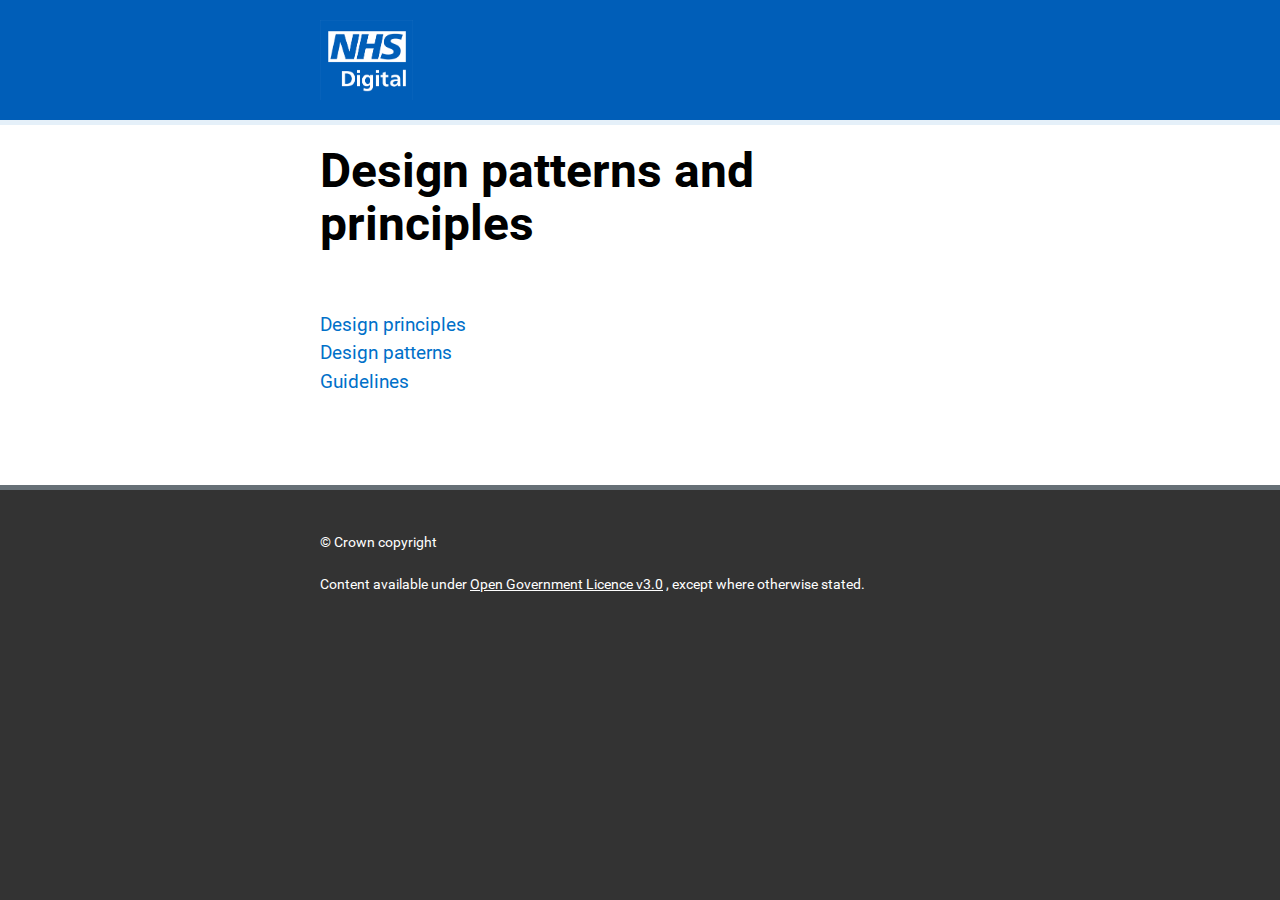
<file: index.html>
<!DOCTYPE html PUBLIC "-//W3C//DTD XHTML 1.0 Transitional//EN"  "http://www.w3.org/TR/xhtml1/DTD/xhtml1-transitional.dtd">
<html xmlns="http://www.w3.org/1999/xhtml" lang="en">

	<head>
		<meta http-equiv="content-type" content="text/html; charset=UTF-8" />
		<meta name="viewport" content="width=device-width, initial-scale=1" />
		<title>NHS Digital - Design patterns and principles</title>

		<link rel="icon" href="resources/img/favicon.ico" type="image/x-icon" />
		<link rel="stylesheet" href="resources/css/patterns_main.css" media="screen" type="text/css" />

		<script type="text/javascript" src="resources/js/jquery-2.2.4.min.js"></script>
		<script type="text/javascript" src="resources/js/bootstrap.min.js"></script>
		<script type="text/javascript" src="resources/js/analytics.js"></script>
	</head>

	<body class="">
    <!--Header -->
    <section class="section" id="header"> <!--css class header-main for the blue heading bar -->
      <div class="container header-main header-nhs">
        <div class="row">
          <div class= "container-fluid header-logo col-xs-10 col-xs-offset-1 col-md-8 col-md-offset-2 col-lg-6 col-lg-offset-3">
            <div class="row">
              <a><img height="80" alt="Brand" src="resources/img/NHS_Digital_Logo.png"></img></a>
            </div>
          </div>
        </div>
      </div>
    </section>
  	<section class="section" id="sub-header">
      <div class="container header-sub">
        <div class="row">
        </div>
      </div>
    </section>

    <!-- Main Body -->
		<section class="section" id="content">
      <div class="login-pf-lg standardText">
        <div class="container container-wrapper">
          <div class="row">
            <div class="container-fluid content-text col-xs-10 col-xs-offset-1 col-md-8 col-md-offset-2 col-lg-6 col-lg-offset-3">
              <div class="row">
                <div class="lead">
                  <h1>Design patterns and principles</h1>
                </div>
                <div>
									<a role="button" href="nhs-digital-principles.html" id="principles">Design principles</a>
									<br/><a role="button" id="patterns" href="patterns/nhs-digital-patterns.html" id="usabilityDemo">Design patterns</a>
									<br/><a role="button" href="guidelines/guidelines.html" id="guidelines">Guidelines</a>
                </div>
              </div>
            </div>
          </div>
        </div>
      </div>
    </section>

    <!-- Footer -->
    <section class="section" id="sub-footer">
			<div class="container footer-sub">
		    <div class="row"></div>
		  </div>
    </section>
    <footer class="footer">
		  <div class="container container-wrapper">
		    <div class="row">
		      <div class="container-fluid col-xs-10 col-xs-offset-1 col-md-8 col-md-offset-2 col-lg-6 col-lg-offset-3">
		        <div class="row">
		          <p>
		            <br/>
								<br/>&copy; Crown copyright
		            <br/>
								<br/>Content available under
		            <a role="button" href="http://www.nationalarchives.gov.uk/doc/open-government-licence/version/3/">Open Government Licence v3.0</a>
		            , except where otherwise stated.
		            <br/>
								<br/>
		          </p>
		        </div>
		      </div>
		    </div>
		  </div>
		</footer>
	</body>
</html>
</file>
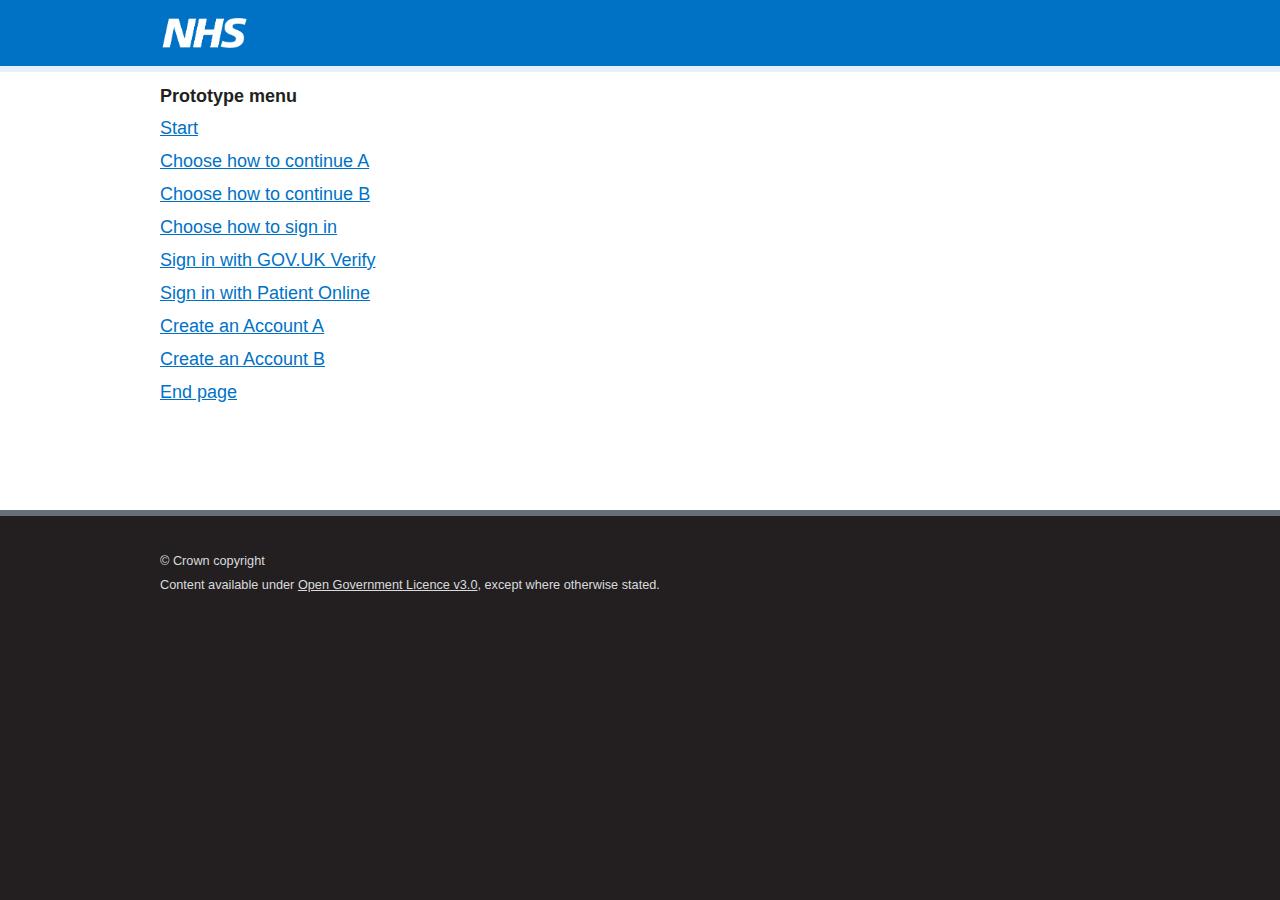
<file: nhsdigital-patterns/index.html>
<!DOCTYPE html>
<html lang="">
  <head>
    <meta http-equiv="content-type" content="text/html; charset=UTF-8">
    <meta name="viewport" content="width=device-width, initial-scale=1">

    <title>NHS.UK</title>

    <link href="css/nhsAlpha/govuk-template.css" media="screen" rel="stylesheet" type="text/css">
    <link href='https://fonts.googleapis.com/css?family=Roboto:400,700' rel='stylesheet' type='text/css'>
    <link rel="stylesheet" href="https://maxcdn.bootstrapcdn.com/font-awesome/4.5.0/css/font-awesome.min.css">

    <link href="css/nhsAlpha/nhs_application.css" media="screen" rel="stylesheet" type="text/css">

    <!-- Javascript -->
    <script src="js/nhsAlpha/jquery-1.11.2.min.js"></script>
    <script src="js/nhsAlpha/jquery-ui.min.js"></script>
    <script src="js/nhsAlpha/jquery.select-to-autocomplete.js"></script>
    <script src="js/nhsAlpha/jquery.sticky-kit.min.js"></script>
    <script src="js/nhsAlpha/jquery.easing.1.3.js"></script>
    <script src="js/nhsAlpha/jquery.transit.js"></script>
    <script src="js/nhsAlpha/toggle.js"></script>
    <script src="js/nhsAlpha/details.polyfill.js"></script>
    <script src="js/nhsAlpha/cards.js"></script>
    <script src="js/nhsAlpha/application.js"></script>

    <!-- Smoke & Mirrors -->
    <script type="text/javascript" src="js/appointment_start.js"></script>

    <script> $(function() { $(".sticky").stick_in_parent(); }); </script>
  </head>

  <body class="">
    <script type="text/javascript">document.body.className = ((document.body.className) ? document.body.className + ' js-enabled' : 'js-enabled');</script>

    <div id="skiplink-container">
      <div>
        <a href="#content" class="skiplink">Skip to main content</a>
      </div>
    </div>

    <header role="banner" id="global-header">
      <div class="header-container">
        <a href="" class="header-logo" title="Go to the NHS.UK homepage"><img src="img/nhs_trans.png" alt=""></a>
      </div>
    </header>
    <!--end header-->


    <main id="content" role="main">
 <div class="content">
    <h1 class="heading-xxlarge">Prototype menu</h1>

<div  class="margin-left">
 
    <ul>
        
      <li><a href="gp-home-open.html">Start</a></li>
        <li><a href="choose-how-to-continue-A.html">Choose how to continue A</a></li>
        <li><a href="choose-how-to-continue-B.html">Choose how to continue B</a></li>
    <li><a href="signin-selector.html" >Choose how to sign in</a></li>
     <li><a href="Start-Verify-GOV-UK-signin.html" >Sign in with GOV.UK Verify</a></li>  
        <li><a href="signin-gp-details-B.html" >Sign in with Patient Online</a></li>
        <li><a href="choose-how-to-create-a-login.html" >Create an Account A</a></li>
        <li><a href="choose-how-to-create-a-login-B.html" >Create an Account B</a></li>
        <li><a href="http://nhsalpha.herokuapp.com/book-an-appointment/next-available-appointment" >End page</a></li>
    </ul>

   </div>

  </div>
	
	
</main>

    <footer id="footer" role="contentinfo">
      <div class="footer-wrapper">
		<div class="text">
			<p><small>&copy; Crown copyright
			<br>Content available under <a href="">Open Government Licence v3.0</a>, except where otherwise stated.</small></p>
		</div>
      </div>
    </footer>

    <div id="global-app-error" class="app-error hidden"></div>
  </body>
</html>
</file>
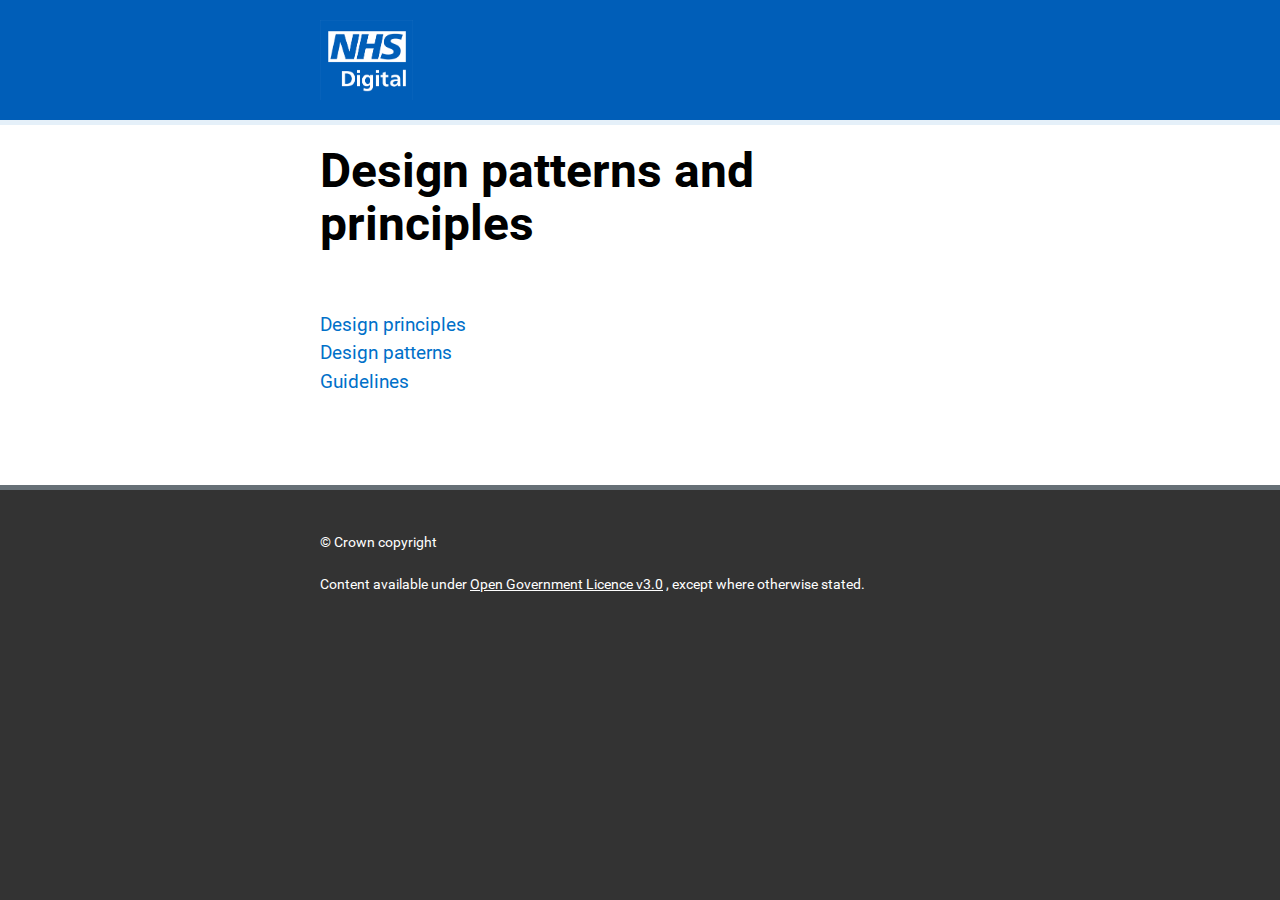
<file: index2.html>
<!DOCTYPE html PUBLIC "-//W3C//DTD XHTML 1.0 Transitional//EN"  "http://www.w3.org/TR/xhtml1/DTD/xhtml1-transitional.dtd">
<html xmlns="http://www.w3.org/1999/xhtml" lang="en">

	<head>
		<meta http-equiv="content-type" content="text/html; charset=UTF-8" />
		<meta name="viewport" content="width=device-width, initial-scale=1" />
		<title>NHS Digital - Design patterns and principles</title>

		<link rel="icon" href="resources/img/favicon.ico" type="image/x-icon" />
		<link rel="stylesheet" href="resources/css/patterns_main.css" media="screen" type="text/css" />

		<script type="text/javascript" src="resources/js/jquery-2.2.4.min.js"></script>
		<script type="text/javascript" src="resources/js/bootstrap.min.js"></script>
		<script type="text/javascript" src="resources/js/analytics.js"></script>
	</head>

	<body class="">
    <!--Header -->
    <section class="section" id="header"> <!--css class header-main for the blue heading bar -->
      <div class="container header-main header-nhs">
        <div class="row">
          <div class= "container-fluid header-logo col-xs-10 col-xs-offset-1 col-md-8 col-md-offset-2 col-lg-6 col-lg-offset-3">
            <div class="row">
              <a><img height="80" alt="Brand" src="resources/img/NHS_Digital_Logo.png"></img></a>
            </div>
          </div>
        </div>
      </div>
    </section>
  	<section class="section" id="sub-header">
      <div class="container header-sub">
        <div class="row">
        </div>
      </div>
    </section>

    <!-- Main Body -->
		<section class="section" id="content">
      <div class="login-pf-lg standardText">
        <div class="container container-wrapper">
          <div class="row">
            <div class="container-fluid content-text col-xs-10 col-xs-offset-1 col-md-8 col-md-offset-2 col-lg-6 col-lg-offset-3">
              <div class="row">
                <div class="lead">
                  <h1>Design patterns and principles</h1>
                </div>
                <div>
									<a role="button" href="nhs-digital-principles.html" id="principles">Design principles</a>
									<br/><a role="button" id="patterns" href="patterns/nhs-digital-patterns.html" id="usabilityDemo">Design patterns</a>
									<br/><a role="button" href="guidelines/guidelines.html" id="guidelines">Guidelines</a>
                </div>
              </div>
            </div>
          </div>
        </div>
      </div>
    </section>

    <!-- Footer -->
    <section class="section" id="sub-footer">
			<div class="container footer-sub">
		    <div class="row"></div>
		  </div>
    </section>
    <footer class="footer">
		  <div class="container container-wrapper">
		    <div class="row">
		      <div class="container-fluid col-xs-10 col-xs-offset-1 col-md-8 col-md-offset-2 col-lg-6 col-lg-offset-3">
		        <div class="row">
		          <p>
		            <br/>
								<br/>&copy; Crown copyright
		            <br/>
								<br/>Content available under
		            <a role="button" href="http://www.nationalarchives.gov.uk/doc/open-government-licence/version/3/">Open Government Licence v3.0</a>
		            , except where otherwise stated.
		            <br/>
								<br/>
		          </p>
		        </div>
		      </div>
		    </div>
		  </div>
		</footer>
	</body>
</html>
</file>
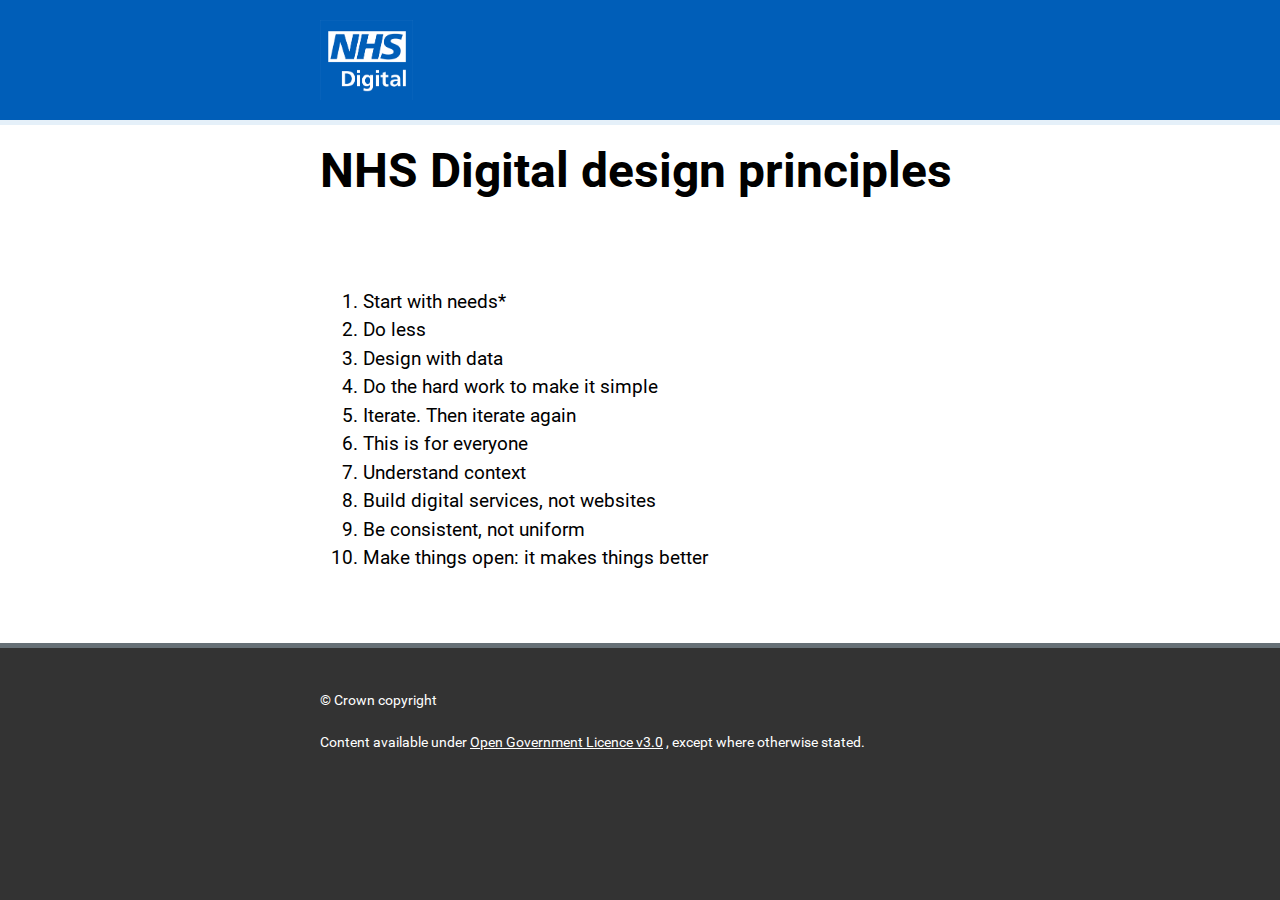
<file: nhs-digital-principles.html>
<!DOCTYPE html PUBLIC "-//W3C//DTD XHTML 1.0 Transitional//EN"  "http://www.w3.org/TR/xhtml1/DTD/xhtml1-transitional.dtd">
<html xmlns="http://www.w3.org/1999/xhtml" lang="en">

	<head>
		<meta http-equiv="content-type" content="text/html; charset=UTF-8" />
		<meta name="viewport" content="width=device-width, initial-scale=1" />
		<title>NHS Digital - Design principles</title>

		<link rel="icon" href="../resources/img/favicon.ico" type="image/x-icon" />
		<link rel="stylesheet" href="../resources/css/patterns_main.css" media="screen" type="text/css" />
        <link rel="stylesheet" href="../resources/css/design-pages.css" media="screen" type="text/css" />

		<script type="text/javascript" src="../resources/js/jquery-2.2.4.min.js"></script>
		<script type="text/javascript" src="../resources/js/bootstrap.min.js"></script>
		<script type="text/javascript" src="../resources/js/analytics.js"></script>
	</head>

	<body class="">
    <!--Header -->
    <section class="section" id="header"> <!--css class header-main for the blue heading bar -->
      <div class="container header-main header-nhs">
        <div class="row">
          <div class= "container-fluid header-logo col-xs-10 col-xs-offset-1 col-md-8 col-md-offset-2 col-lg-6 col-lg-offset-3">
            <div class="row">
              <a href="../index.html"><img height="80" alt="Brand" src="../resources/img/NHS_Digital_Logo.png"></img></a>
            </div>
          </div>
        </div>
      </div>
    </section>
  	<section class="section" id="sub-header">
      <div class="container header-sub">
        <div class="row">
        </div>
      </div>
    </section>

    <!-- Main Body -->
		<section class="section" id="content">
      <div class="login-pf-lg standardText">
        <div class="container container-wrapper">
          <div class="row">
            <div class="container-fluid content-text col-xs-10 col-xs-offset-1 col-md-8 col-md-offset-2 col-lg-6 col-lg-offset-3">
              <div class="row">
                <div class="lead">
                  <h1>NHS Digital design principles</h1>
                </div>
                <div>
									<ul class="numbered-list">
                                        <li>Start with needs*</li>
                                         <li>Do less</li>
                                         <li>Design with data</li>
                                         <li>Do the hard work to make it simple</li>
                                         <li>Iterate. Then iterate again</li>
                                         <li>This is for everyone</li>
                                         <li>Understand context</li>
                                        <li>Build digital services, not websites</li>
                                        <li>Be consistent, not uniform</li>
                                        <li>Make things open: it makes things better</li>

                    </ul>
                </div>
              </div>
            </div>
          </div>
        </div>
      </div>
    </section>

    <!-- Footer -->
    <section class="section" id="sub-footer">
			<div class="container footer-sub">
		    <div class="row"></div>
		  </div>
    </section>
    <footer class="footer">
		  <div class="container container-wrapper">
		    <div class="row">
		      <div class="container-fluid col-xs-10 col-xs-offset-1 col-md-8 col-md-offset-2 col-lg-6 col-lg-offset-3">
		        <div class="row">
		          <p>
		            <br/>
								<br/>&copy; Crown copyright
		            <br/>
								<br/>Content available under
		            <a role="button" href="http://www.nationalarchives.gov.uk/doc/open-government-licence/version/3/">Open Government Licence v3.0</a>
		            , except where otherwise stated.
		            <br/>
								<br/>
		          </p>
		        </div>
		      </div>
		    </div>
		  </div>
		</footer>
	</body>
</html>
</file>
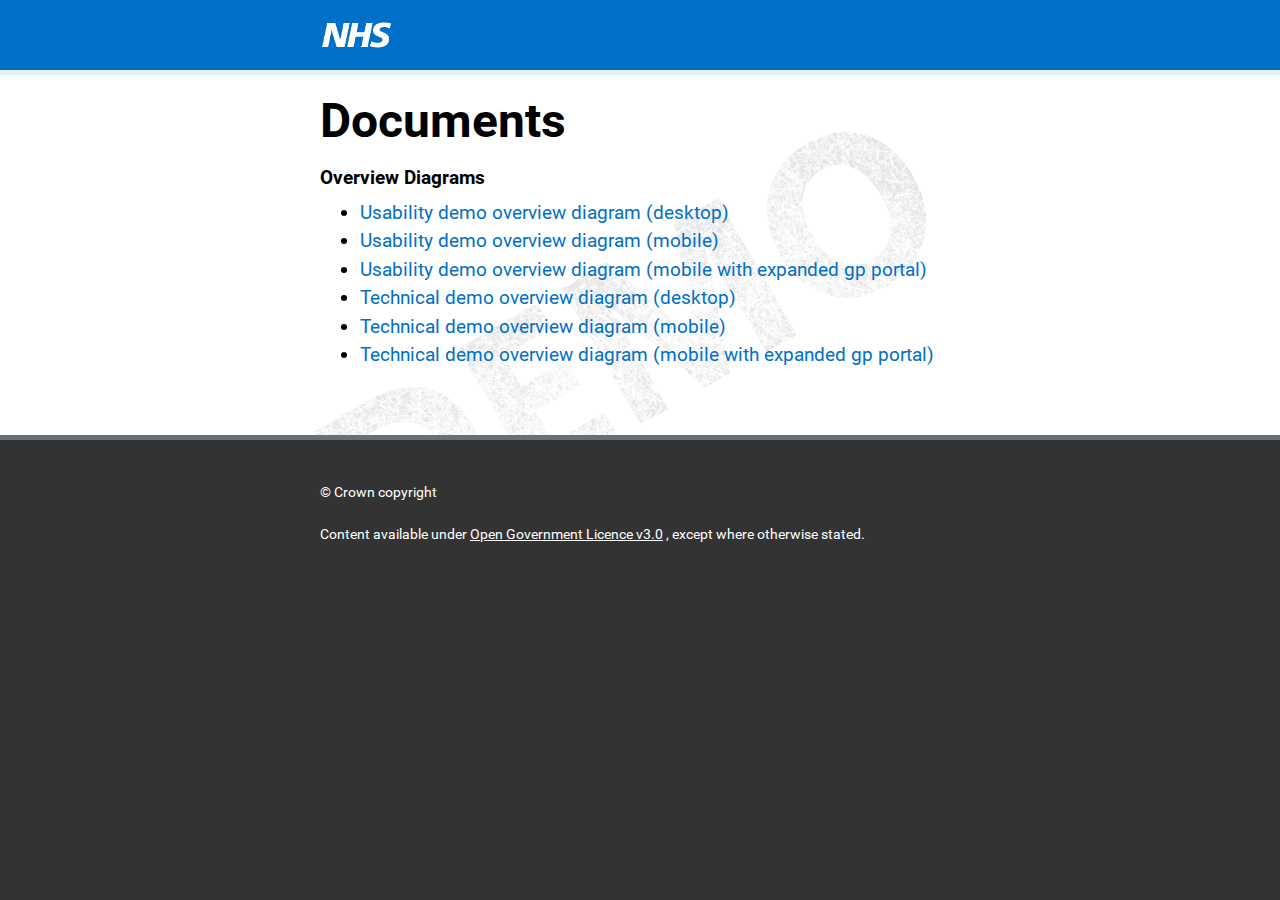
<file: docs/docs-list.html>
<!DOCTYPE html PUBLIC "-//W3C//DTD XHTML 1.0 Transitional//EN"  "http://www.w3.org/TR/xhtml1/DTD/xhtml1-transitional.dtd">
<html xmlns="http://www.w3.org/1999/xhtml" lang="en">

	<head>
		<meta http-equiv="content-type" content="text/html; charset=UTF-8" />
		<meta name="viewport" content="width=device-width, initial-scale=1" />
		<title>NHS.UK Demo Picker</title>

		<link rel="icon" href="../resources/img/favicon.ico" type="image/x-icon" />
		<link rel="stylesheet" href="../resources/css/cip_main.css" media="screen" type="text/css" />

		<script type="text/javascript" src="../resources/js/jquery-2.2.4.min.js"></script>
		<script type="text/javascript" src="../resources/js/bootstrap.min.js"></script>
	</head>

	<body class="">
    <!--Blue Header -->
    <section class="section" id="header"> <!--css class header-main for the blue heading bar -->
    	<div class="container header-main header-nhs">
        <div class="row">
          <div class= "container-fluid header-logo col-xs-10 col-xs-offset-1 col-md-8 col-md-offset-2 col-lg-6 col-lg-offset-3">
            <div class="row">
              <a><img height="30" alt="Brand" src="../resources/img/nhs_trans.png"></img></a>
            </div>
          </div>
        </div>
      </div>
    </section>
    <section class="section" id="sub-header">
      <div class="container header-sub">
        <div class="row">
        </div>
      </div>
    </section>

    <!-- Main Body -->
		<section class="section" id="content">
      <div class="login-pf-lg standardText">
        <div class="container container-wrapper">
          <div class="row">
            <div class="container-fluid content-text col-xs-10 col-xs-offset-1 col-md-8 col-md-offset-2 col-lg-6 col-lg-offset-3">
              <div class="row">
                <div class="lead">
                  <h1>Documents</h1>
                </div>
                <div>
									<h4>Overview Diagrams</h4>
									<ul>
										<li>
											<a role="button" href="usability-demo-screens/usability_demo_diagram_desktop.png" id="">
												Usability demo overview diagram (desktop)
											</a>
										</li>
										<li>
											<a role="button" href="usability-demo-screens/usability_demo_diagram_mob.png" id="">
												Usability demo overview diagram (mobile)
											</a>
										</li>
										<li>
											<a role="button" href="usability-demo-screens/usability_demo_diagram_mob_withfullgp.png" id="">
												Usability demo overview diagram (mobile with expanded gp portal)
											</a>
										</li>
										<li>
											<a role="button" href="tech-demo-screens/tech_demo_diagram_desktop.png" id="">
												Technical demo overview diagram (desktop)
											</a>
										</li>
										<li>
											<a role="button" href="tech-demo-screens/tech_demo_diagram_mob.png" id="">
												Technical demo overview diagram (mobile)
											</a>
										</li>
										<li>
											<a role="button" href="tech-demo-screens/tech_demo_diagram_mob_withfullgp.png" id="">
												Technical demo overview diagram (mobile with expanded gp portal)
											</a>
										</li>
									</ul>
              	</div>
            	</div>
          	</div>
        	</div>
      	</div>
    	</div>
  	</section>

    <!-- Footer -->
    <section class="section" id="sub-footer">
			<div class="container footer-sub">
		    <div class="row"></div>
		  </div>
    </section>
    <footer class="footer">
		  <div class="container container-wrapper">
		    <div class="row">
		      <div class="container-fluid col-xs-10 col-xs-offset-1 col-md-8 col-md-offset-2 col-lg-6 col-lg-offset-3">
		        <div class="row">
		          <p>
		            <br/>
								<br/>&copy; Crown copyright
		            <br/>
								<br/>Content available under
		            <a role="button" href="http://www.nationalarchives.gov.uk/doc/open-government-licence/version/3/">Open Government Licence v3.0</a>
		            , except where otherwise stated.
		            <br/>
								<br/>
		          </p>
		        </div>
		      </div>
		    </div>
		  </div>
		</footer>
	</body>
</html>
</file>
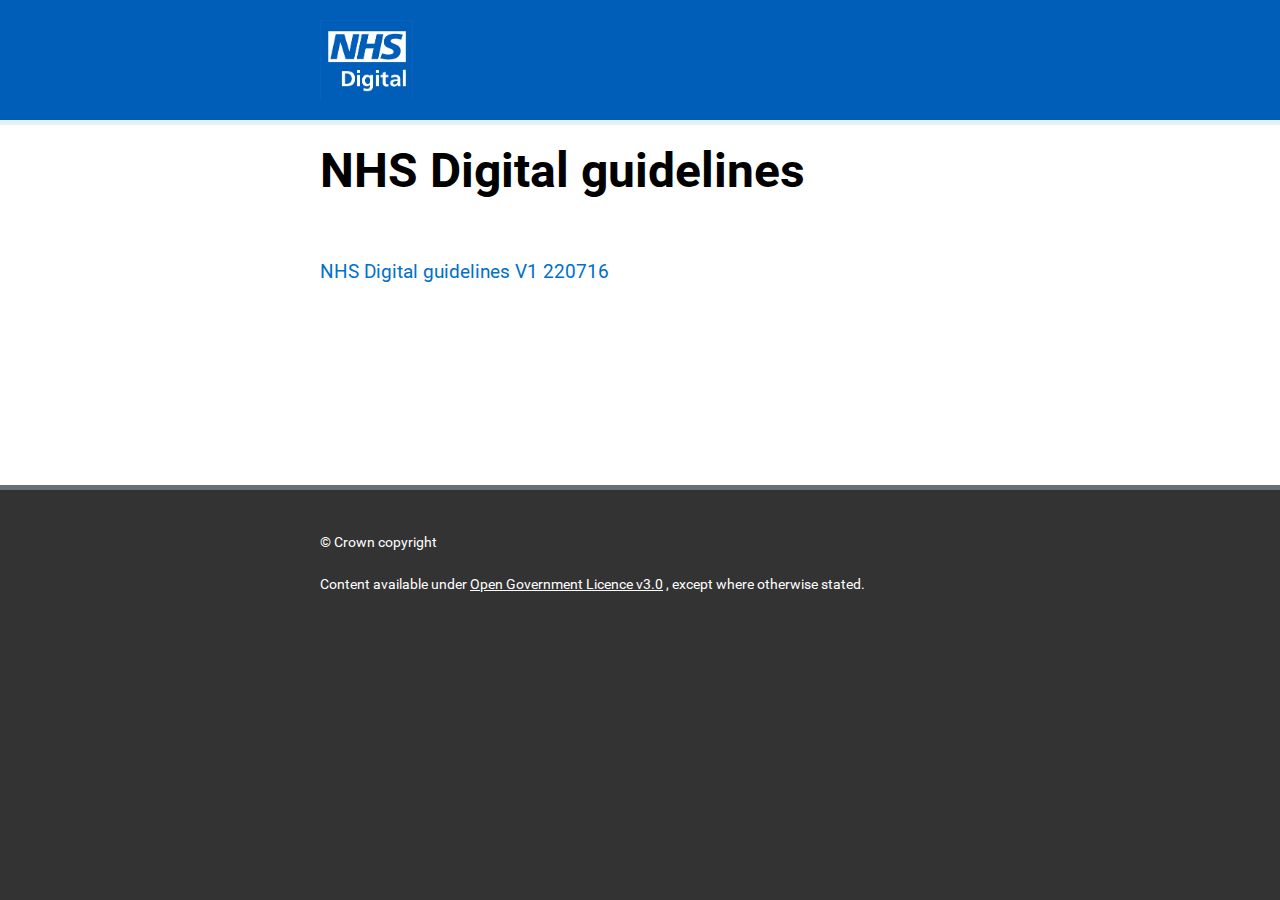
<file: guidelines/guidelines.html>
<!DOCTYPE html PUBLIC "-//W3C//DTD XHTML 1.0 Transitional//EN"  "http://www.w3.org/TR/xhtml1/DTD/xhtml1-transitional.dtd">
<html xmlns="http://www.w3.org/1999/xhtml" lang="en">

	<head>
		<meta http-equiv="content-type" content="text/html; charset=UTF-8" />
		<meta name="viewport" content="width=device-width, initial-scale=1" />
		<title>NHS Digital - Guidelines</title>

		<link rel="icon" href="../resources/img/favicon.ico" type="image/x-icon" />
		<link rel="stylesheet" href="../resources/css/patterns_main.css" media="screen" type="text/css" />

		<script type="text/javascript" src="../resources/js/jquery-2.2.4.min.js"></script>
		<script type="text/javascript" src="../resources/js/bootstrap.min.js"></script>
		<script type="text/javascript" src="../resources/js/analytics.js"></script>
	</head>

	<body class="">
    <!--Header -->
    <section class="section" id="header"> <!--css class header-main for the blue heading bar -->
      <div class="container header-main header-nhs">
        <div class="row">
          <div class= "container-fluid header-logo col-xs-10 col-xs-offset-1 col-md-8 col-md-offset-2 col-lg-6 col-lg-offset-3">
            <div class="row">
              <a href="../index.html"><img height="80" alt="Brand" src="../resources/img/NHS_Digital_Logo.png"></img></a>
            </div>
          </div>
        </div>
      </div>
    </section>
  	<section class="section" id="sub-header">
      <div class="container header-sub">
        <div class="row">
        </div>
      </div>
    </section>

    <!-- Main Body -->
		<section class="section" id="content">
      <div class="login-pf-lg standardText">
        <div class="container container-wrapper">
          <div class="row">
            <div class="container-fluid content-text col-xs-10 col-xs-offset-1 col-md-8 col-md-offset-2 col-lg-6 col-lg-offset-3">
              <div class="row">
                <div class="lead">
                  <h1>NHS Digital guidelines</h1>
                </div>
                <div>
									
<a role="button" href="pdfs/NHS_Digital_Guidelines_v1_220716.pdf" id="docs">NHS Digital guidelines V1 220716</a>
                </div>
              </div>
            </div>
          </div>
        </div>
      </div>
    </section>

    <!-- Footer -->
    <section class="section" id="sub-footer">
			<div class="container footer-sub">
		    <div class="row"></div>
		  </div>
    </section>
    <footer class="footer">
		  <div class="container container-wrapper">
		    <div class="row">
		      <div class="container-fluid col-xs-10 col-xs-offset-1 col-md-8 col-md-offset-2 col-lg-6 col-lg-offset-3">
		        <div class="row">
		          <p>
		            <br/>
								<br/>&copy; Crown copyright
		            <br/>
								<br/>Content available under
		            <a role="button" href="http://www.nationalarchives.gov.uk/doc/open-government-licence/version/3/">Open Government Licence v3.0</a>
		            , except where otherwise stated.
		            <br/>
								<br/>
		          </p>
		        </div>
		      </div>
		    </div>
		  </div>
		</footer>
	</body>
</html>
</file>
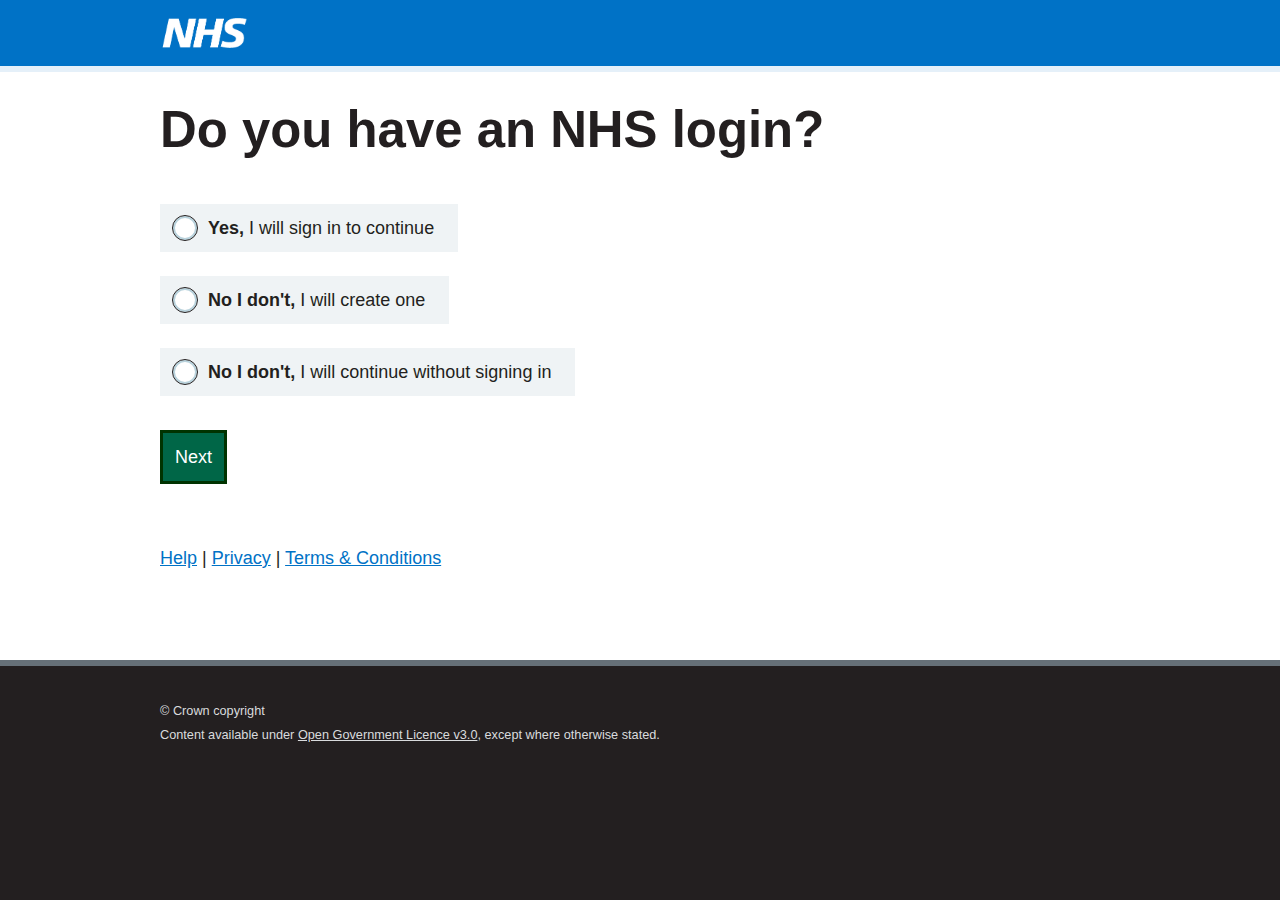
<file: nhsdigital-patterns/choose-how-to-continue-A.html>
<!DOCTYPE html>
<html lang="">
  <head>
    <meta http-equiv="content-type" content="text/html; charset=UTF-8">
    <meta name="viewport" content="width=device-width, initial-scale=1">

    <title>NHS.UK</title>

    <link href="css/nhsAlpha/govuk-template.css" media="screen" rel="stylesheet" type="text/css">
    <link href='https://fonts.googleapis.com/css?family=Roboto:400,700' rel='stylesheet' type='text/css'>
    <link rel="stylesheet" href="https://maxcdn.bootstrapcdn.com/font-awesome/4.5.0/css/font-awesome.min.css">

    <link href="css/nhsAlpha/nhs_application.css" media="screen" rel="stylesheet" type="text/css">
      <link href="css/nhsAlpha/steve-overridess.css" media="screen" rel="stylesheet" type="text/css">
      
    <!-- Javascript -->
    <script src="js/nhsAlpha/jquery-1.11.2.min.js"></script>
    <script src="js/nhsAlpha/jquery-ui.min.js"></script>
    <script src="js/nhsAlpha/jquery.select-to-autocomplete.js"></script>
    <script src="js/nhsAlpha/jquery.sticky-kit.min.js"></script>
    <script src="js/nhsAlpha/jquery.easing.1.3.js"></script>
    <script src="js/nhsAlpha/jquery.transit.js"></script>
    <script src="js/nhsAlpha/toggle.js"></script>
    <script src="js/nhsAlpha/details.polyfill.js"></script>
    <script src="js/nhsAlpha/cards.js"></script>
    <script src="js/nhsAlpha/application.js"></script>

    <!-- Smoke & Mirrors -->
    <script type="text/javascript" src="js/appointment_start.js"></script>

    <script> $(function() { $(".sticky").stick_in_parent(); }); </script>
  </head>

  <body class="">
    <script type="text/javascript">document.body.className = ((document.body.className) ? document.body.className + ' js-enabled' : 'js-enabled');</script>

    <div id="skiplink-container">
      <div>
        <a href="#content" class="skiplink">Skip to main content</a>
      </div>
    </div>

    <header role="banner" id="global-header">
      <div class="header-container">
        <a href="index.html" class="header-logo" title="Go to the NHS.UK homepage"><img src="img/nhs_trans.png" alt=""></a>
      </div>
    </header>
    <!--end header-->

    <main id="content" role="main">
      <h1 class="heading-xlarge">Do you have an NHS login?</h1>
 <!--     <div class="text">
          <h1 class="heading-small">If you already have an account you can continue by logging in below:</h1>
            <p><a href="pol-login.html" class="button button-get-started" id="signIn">Log in &nbsp; <i class="fa fa-chevron-right"></i></a></p>
          <h1 class="heading-small">If you don't have an account you can create one using the following link:</h1>
            <p><a class="button button-get-started" id="signIn">Create an ID &nbsp; <i class="fa fa-chevron-right"></i></a></p>
          <p>It is possible to book an appointment without creating an account. If you would prefer to do this please use the following link:</p>
          <p id="without-link"><a href="#"><i class="fa fa-chevron-right"></i>Continue without an account</a></p>
      </div>-->
    
	 <form action="choose-registration-method-handler" method="get" class="form text">
    <fieldset>
      <!--<legend class="form-label-bold">Do you have an NHS login?</legend>-->
      
  <div class="form-item-wrapper">
    <div class="form-group">
      <input type="radio" id="sign-in-to-register" name="registration_method" value="with-signin">
      <label class="form-control-radio"  for="sign-in-to-register">
        <strong>Yes,</strong> I will sign in to continue
      </label>
    </div>
  </div>
      
  <div class="form-item-wrapper">
    <div class="form-group">
      <input type="radio" id="create-a-login" name="registration_method" value="without-signin">
      <label class="form-control-radio" for="create-a-login">
        <strong>No I don't,</strong> I will create one
      </label>
    </div>
  </div>
  
  
    <div class="form-item-wrapper">
    <div class="form-group">
      <input type="radio" id="register-without-signing-in" name="registration_method" value="without-signin">
      <label class="form-control-radio" for="register-without-signing-in">
        <strong>No I don't,</strong> I will continue without signing in
      </label>
    </div>
  </div>

</fieldset>

	<div class="form-item-wrapper">
		<div class="form-group">
		  
			<a href="signin-selector.html" class="button ">Next</a>
		  
		</div>
	</div>

</form>
  
<div class="help-nav">
	<a href="#">Help</a> | <a href="#">Privacy</a> | <a href="#">Terms &amp; Conditions</a>	
</div>
	
	
</main>

    <footer id="footer" role="contentinfo">
      <div class="footer-wrapper">
		<div class="text">
			<p><small>&copy; Crown copyright
			<br>Content available under <a href="">Open Government Licence v3.0</a>, except where otherwise stated.</small></p>
		</div>
      </div>
    </footer>

    <div id="global-app-error" class="app-error hidden"></div>
  </body>
</html>
</file>
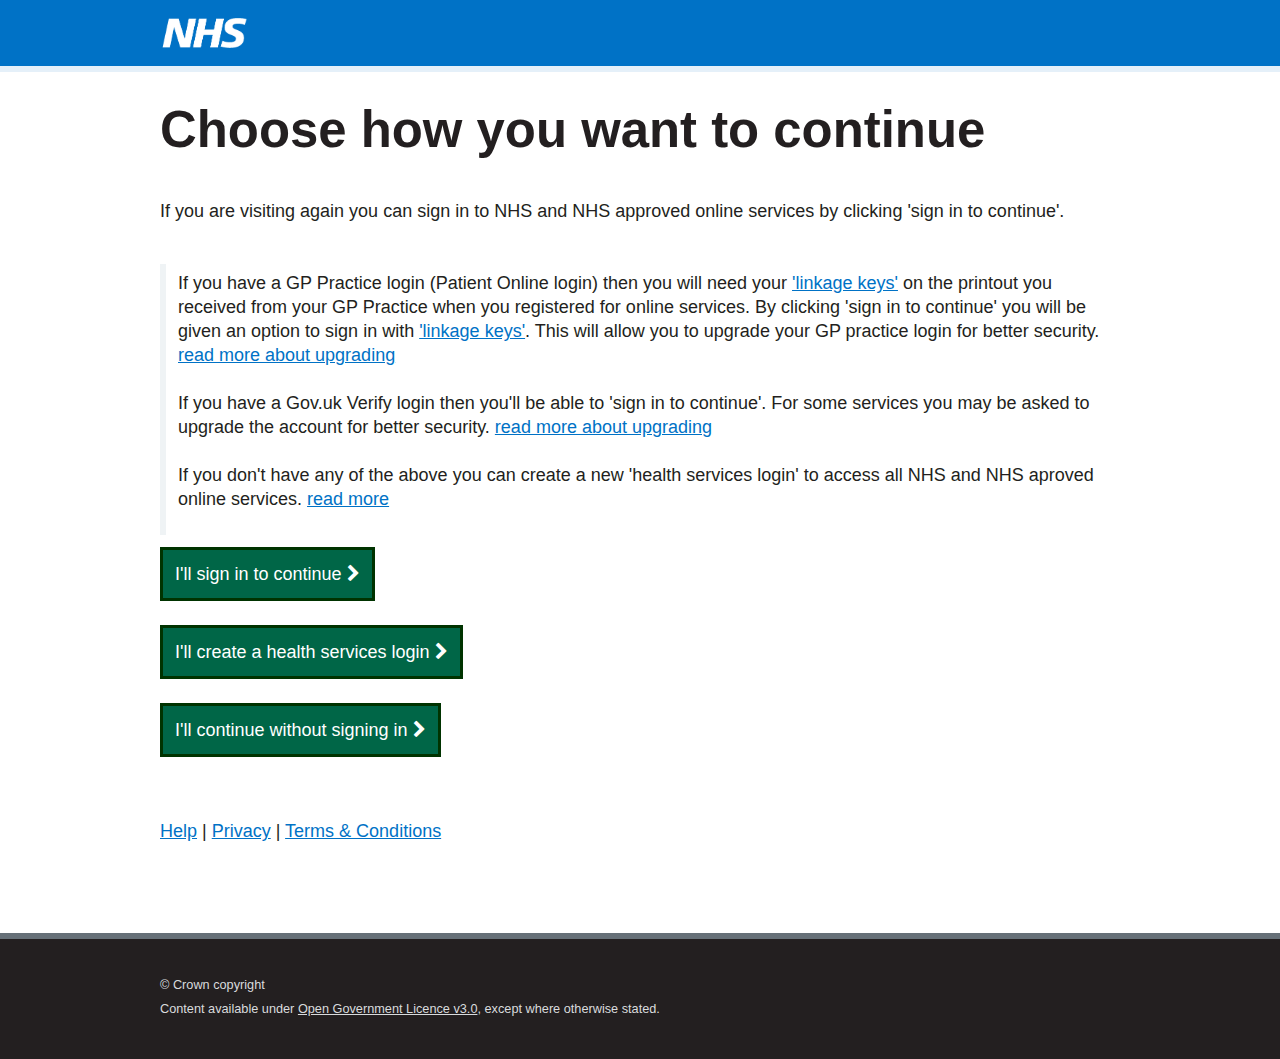
<file: nhsdigital-patterns/choose-how-to-continue-B.html>
<!DOCTYPE html>
<html lang="">
  <head>
    <meta http-equiv="content-type" content="text/html; charset=UTF-8">
    <meta name="viewport" content="width=device-width, initial-scale=1">

    <title>NHS.UK</title>

    <link href="css/nhsAlpha/govuk-template.css" media="screen" rel="stylesheet" type="text/css">
    <link href='https://fonts.googleapis.com/css?family=Roboto:400,700' rel='stylesheet' type='text/css'>
    <link rel="stylesheet" href="https://maxcdn.bootstrapcdn.com/font-awesome/4.5.0/css/font-awesome.min.css">

    <link href="css/nhsAlpha/nhs_application.css" media="screen" rel="stylesheet" type="text/css">
      <link href="css/nhsAlpha/steve-overridess.css" media="screen" rel="stylesheet" type="text/css">
    <!-- Javascript -->
    <script src="js/nhsAlpha/jquery-1.11.2.min.js"></script>
    <script src="js/nhsAlpha/jquery-ui.min.js"></script>
    <script src="js/nhsAlpha/jquery.select-to-autocomplete.js"></script>
    <script src="js/nhsAlpha/jquery.sticky-kit.min.js"></script>
    <script src="js/nhsAlpha/jquery.easing.1.3.js"></script>
    <script src="js/nhsAlpha/jquery.transit.js"></script>
    <script src="js/nhsAlpha/toggle.js"></script>
    <script src="js/nhsAlpha/details.polyfill.js"></script>
    <script src="js/nhsAlpha/cards.js"></script>
    <script src="js/nhsAlpha/application.js"></script>

    <!-- Smoke & Mirrors -->
    <script type="text/javascript" src="js/appointment_start.js"></script>

    <script> $(function() { $(".sticky").stick_in_parent(); }); </script>
  </head>

  <body class="">
    <script type="text/javascript">document.body.className = ((document.body.className) ? document.body.className + ' js-enabled' : 'js-enabled');</script>

    <div id="skiplink-container">
      <div>
        <a href="#content" class="skiplink">Skip to main content</a>
      </div>
    </div>

    <header role="banner" id="global-header">
      <div class="header-container">
        <a href="index.html" class="header-logo" title="Go to the NHS.UK homepage"><img src="img/nhs_trans.png" alt=""></a>
      </div>
    </header>
    <!--end header-->

    <main id="content" role="main">
      <h1 class="heading-xlarge">Choose how you want to continue</h1>
<p>If you are visiting again you can sign in to NHS and NHS approved online services by clicking 'sign in to continue'.</p>
     <br><div class="panel-indent"><p>If you have a GP Practice login (Patient Online login) then you will need your <a href="">'linkage keys'</a> on the printout you received from your GP Practice when you registered for online services. By clicking 'sign in to continue' you will be given an option to sign in with <a href="">'linkage keys'</a>. This will allow you to upgrade your GP practice login for better security. <a href="">read more about upgrading</a></p>
        <p>If you have a Gov.uk Verify login then you'll be able to 'sign in to continue'. For some services you may be asked to upgrade the account for better security. <a href="">read more about upgrading</a></p>
        
        <p>If you don't have any of the above you can create a new 'health services login' to access all NHS and NHS aproved online services. <a href="">read more</a></p></div>
  <form>
<div class="form-item-wrapper">
		<div class="form-group">
		  
			<a href="choose-how-to-continue-B.html" class="button ">I'll sign in to continue <i class="fa fa-chevron-right"></i></a>
		  
		</div>
	</div>
      
        <div class="form-item-wrapper">
		<div class="form-group">
		  
			<a href="choose-how-to-continue-B.html" class="button ">I'll create a health services login <i class="fa fa-chevron-right"></i></a>
		  
		</div>
	</div>
        <div class="form-item-wrapper">
		<div class="form-group">
		  
			<a href="choose-how-to-continue-B.html" class="button ">I'll continue without signing in <i class="fa fa-chevron-right"></i></a>
		  
		</div>
	</div>

 
	

</form>
  
<div class="help-nav">
	<a href="#">Help</a> | <a href="#">Privacy</a> | <a href="#">Terms &amp; Conditions</a>	
</div>
	
	
</main>

    <footer id="footer" role="contentinfo">
      <div class="footer-wrapper">
		<div class="text">
			<p><small>&copy; Crown copyright
			<br>Content available under <a href="">Open Government Licence v3.0</a>, except where otherwise stated.</small></p>
		</div>
      </div>
    </footer>

    <div id="global-app-error" class="app-error hidden"></div>
  </body>
</html>
</file>
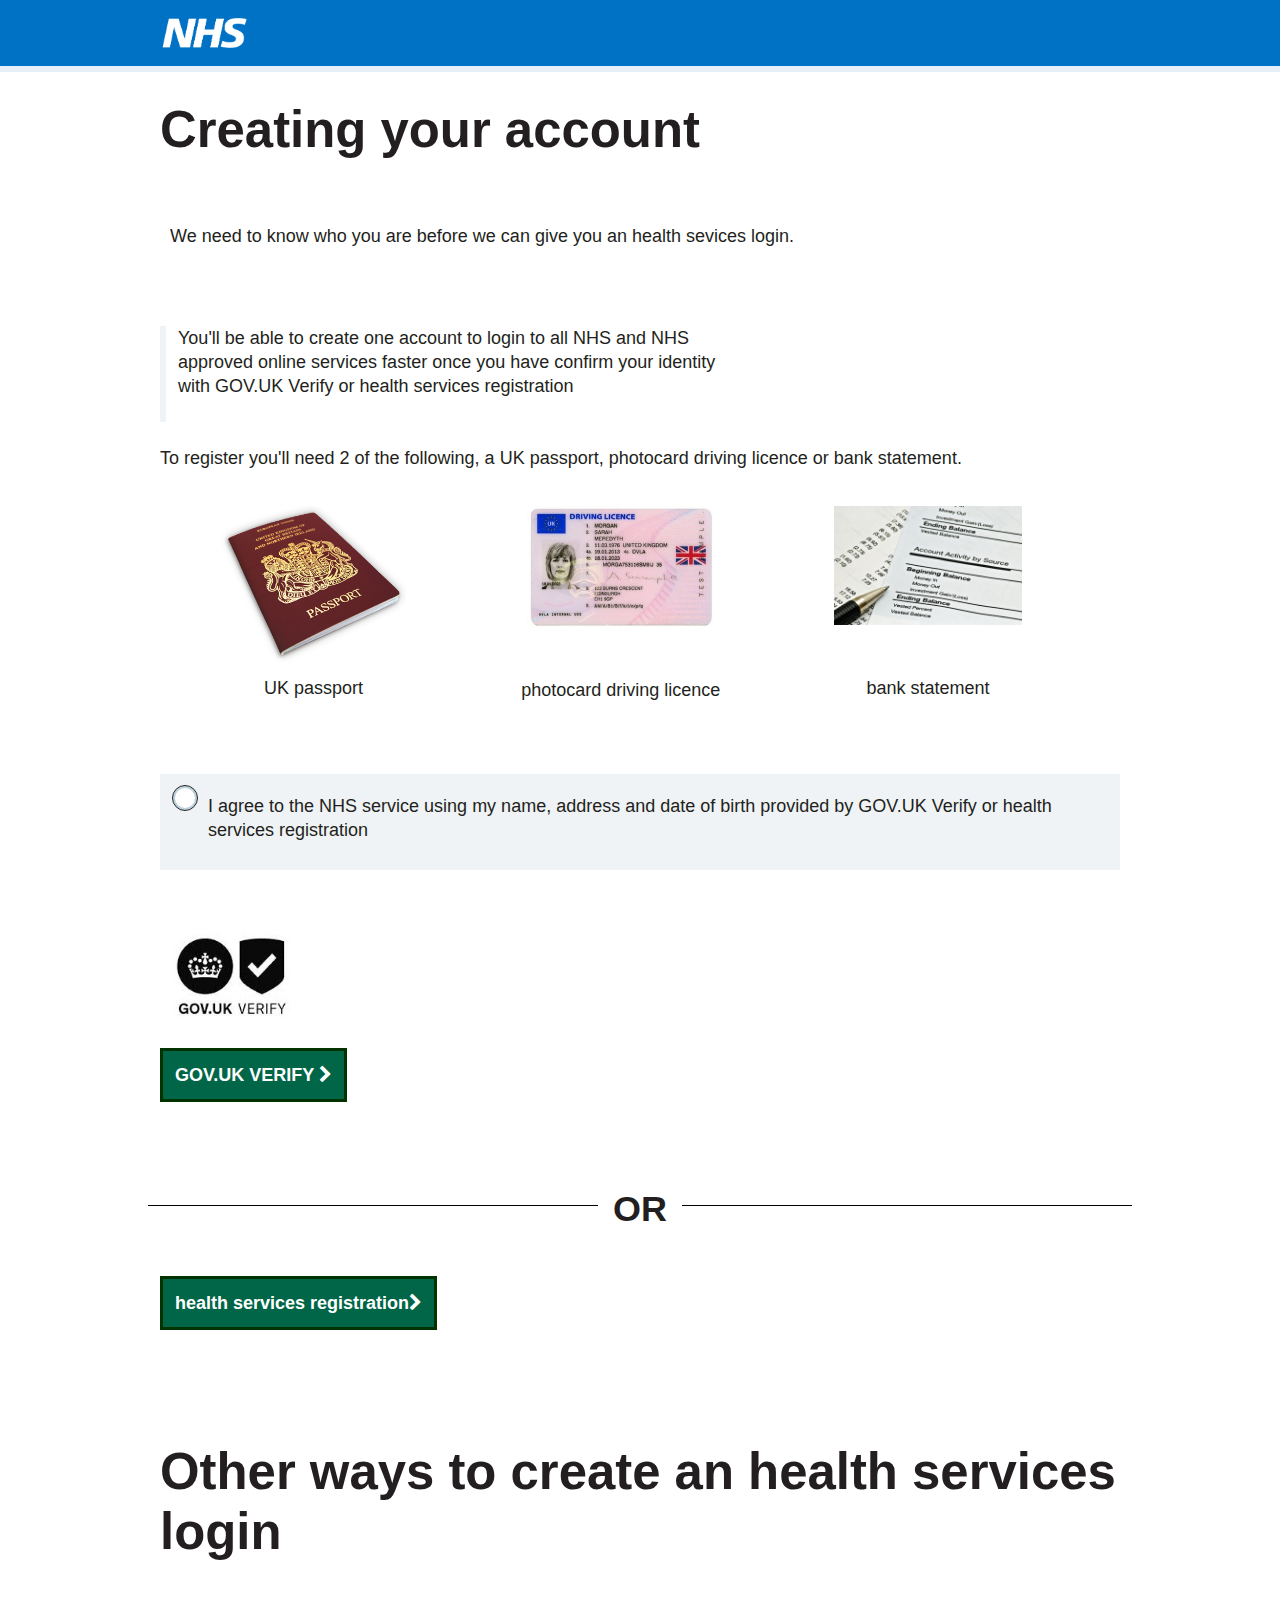
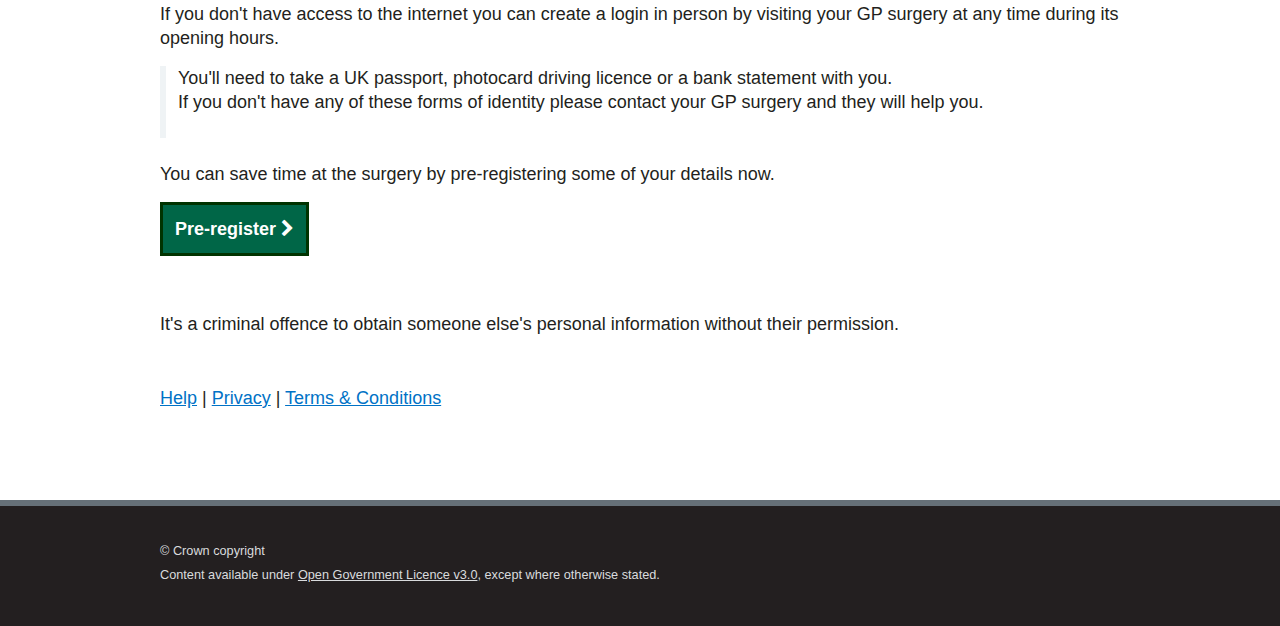
<file: nhsdigital-patterns/choose-how-to-create-a-login-B.html>
<!DOCTYPE html>
<html lang="">
  <head>
    <meta http-equiv="content-type" content="text/html; charset=UTF-8">
    <meta name="viewport" content="width=device-width, initial-scale=1">

    <title>NHS.UK</title>

    <link href="css/nhsAlpha/govuk-template.css" media="screen" rel="stylesheet" type="text/css">
    <link href='https://fonts.googleapis.com/css?family=Roboto:400,700' rel='stylesheet' type='text/css'>
    <link rel="stylesheet" href="https://maxcdn.bootstrapcdn.com/font-awesome/4.5.0/css/font-awesome.min.css">

    <link href="css/nhsAlpha/nhs_application.css" media="screen" rel="stylesheet" type="text/css">
      <link href="css/nhsAlpha/steve-overridess.css" media="screen" rel="stylesheet" type="text/css">
    <!-- Javascript -->
    <script src="js/nhsAlpha/jquery-1.11.2.min.js"></script>
    <script src="js/nhsAlpha/jquery-ui.min.js"></script>
    <script src="js/nhsAlpha/jquery.select-to-autocomplete.js"></script>
    <script src="js/nhsAlpha/jquery.sticky-kit.min.js"></script>
    <script src="js/nhsAlpha/jquery.easing.1.3.js"></script>
    <script src="js/nhsAlpha/jquery.transit.js"></script>
    <script src="js/nhsAlpha/toggle.js"></script>
    <script src="js/nhsAlpha/details.polyfill.js"></script>
    <script src="js/nhsAlpha/cards.js"></script>
    <script src="js/nhsAlpha/application.js"></script>

    <!-- Smoke & Mirrors -->
    <script type="text/javascript" src="js/appointment_start.js"></script>

    <script> $(function() { $(".sticky").stick_in_parent(); }); </script>
  </head>

  <body class="">
    <script type="text/javascript">document.body.className = ((document.body.className) ? document.body.className + ' js-enabled' : 'js-enabled');</script>

    <div id="skiplink-container">
      <div>
        <a href="#content" class="skiplink">Skip to main content</a>
      </div>
    </div>

    <header role="banner" id="global-header">
      <div class="header-container">
        <a href="index.html" class="header-logo" title="Go to the NHS.UK homepage"><img src="img/nhs_trans.png" alt=""></a>
      </div>
    </header>
    <!--end header-->


    <main id="content" role="main">
      <h1 class="heading-xlarge">Creating your account</h1>
      
    

        
            <div class="row-height">
       <div class="verify-text">    <p>We need to know who you are before we can give you an health sevices login.</p></div></div><br>
        <div class="text">
            
	    <p class="panel-indent">You'll be able to create one account to login to all NHS and NHS approved online services faster once you have confirm your identity with GOV.UK Verify or health services registration</p>
        </div>


        <p>To register you'll need 2 of the following, a UK passport, photocard driving licence or bank statement.</p>
        <div class="row-graphic">
		<div class="graphic-pic"><img src="img/passportnorm.png"  alt=""><div class="graphic-caption"><p>UK passport<p></div></div>  
        <div class="graphic-pic"><img src="img/UK-driving-licence.jpg"  alt=""><div class="graphic-caption02"><p>photocard driving licence<p></div></div>
        <div class="graphic-pic"><img src="img/statement.png"  alt=""><div class="graphic-caption02"><p>bank statement<p></div></div>
             
  <form>     
      <fieldset>

		<div class="form-item-wrapper">
   
 			<div class="form-group">
     			 <input type="radio" id="agree-to-verify-terms" name="tobedefined_method" value="agreed-to-terms">
    			  <label class="form-control-radio" for="agree-to-verify-terms">
      			  <p>I agree to the NHS service using my name, address and date of birth provided by GOV.UK Verify or health services registration</p>
     			  </label>
  			</div>

		</div>
   <br/><br/>
       <div class="row-height">
		<div class="graphic"><img src="img/verify.jpg" height="90" alt=""></div>
           </div>
        <p><a class="button button-get-started verify" href="https://www.signin.service.gov.uk/start">GOV.UK VERIFY <i class="fa fa-chevron-right"></i></a></p>
		 <br/><br/>
 <h1 class="heading-large splitter"><span>OR</span></h1>          
        
 <br/><br/>
	<a class="button button-get-started">health services registration<i class="fa fa-chevron-right"></i></a></p>
</fieldset>     
      </form>
    <br/><br/><br/>
<div>
<h1 class="heading-xlarge">Other ways to create an health services login</h1>
<p>If you don't have access to the internet you can create a login in person by visiting your GP surgery at any time during its opening hours.</p>
<p class="panel-indent">You'll need to take a UK passport, photocard driving licence or a bank statement with you.</br> If you don't have any of these forms of identity please contact your GP surgery and they will help you.</P>

<p>You can save time at the surgery by pre-registering some of your details now.</P>
</div>
  


<form>     
      <fieldset>
  
	<a class="button button-get-started">Pre-register <i class="fa fa-chevron-right"></i></a></p>
</fieldset>
</form>

<br/><p>It's a criminal offence to obtain someone else's personal information without their permission.</p>
  
<div class="help-nav">
	<a href="#">Help</a> | <a href="#">Privacy</a> | <a href="#">Terms &amp; Conditions</a>	
</div>
	
	
</main>

    <footer id="footer" role="contentinfo">
      <div class="footer-wrapper">
		<div class="text">
			<p><small>&copy; Crown copyright
			<br>Content available under <a href="">Open Government Licence v3.0</a>, except where otherwise stated.</small></p>
		</div>
      </div>
    </footer>

    <div id="global-app-error" class="app-error hidden"></div>
  </body>
</html>
</file>
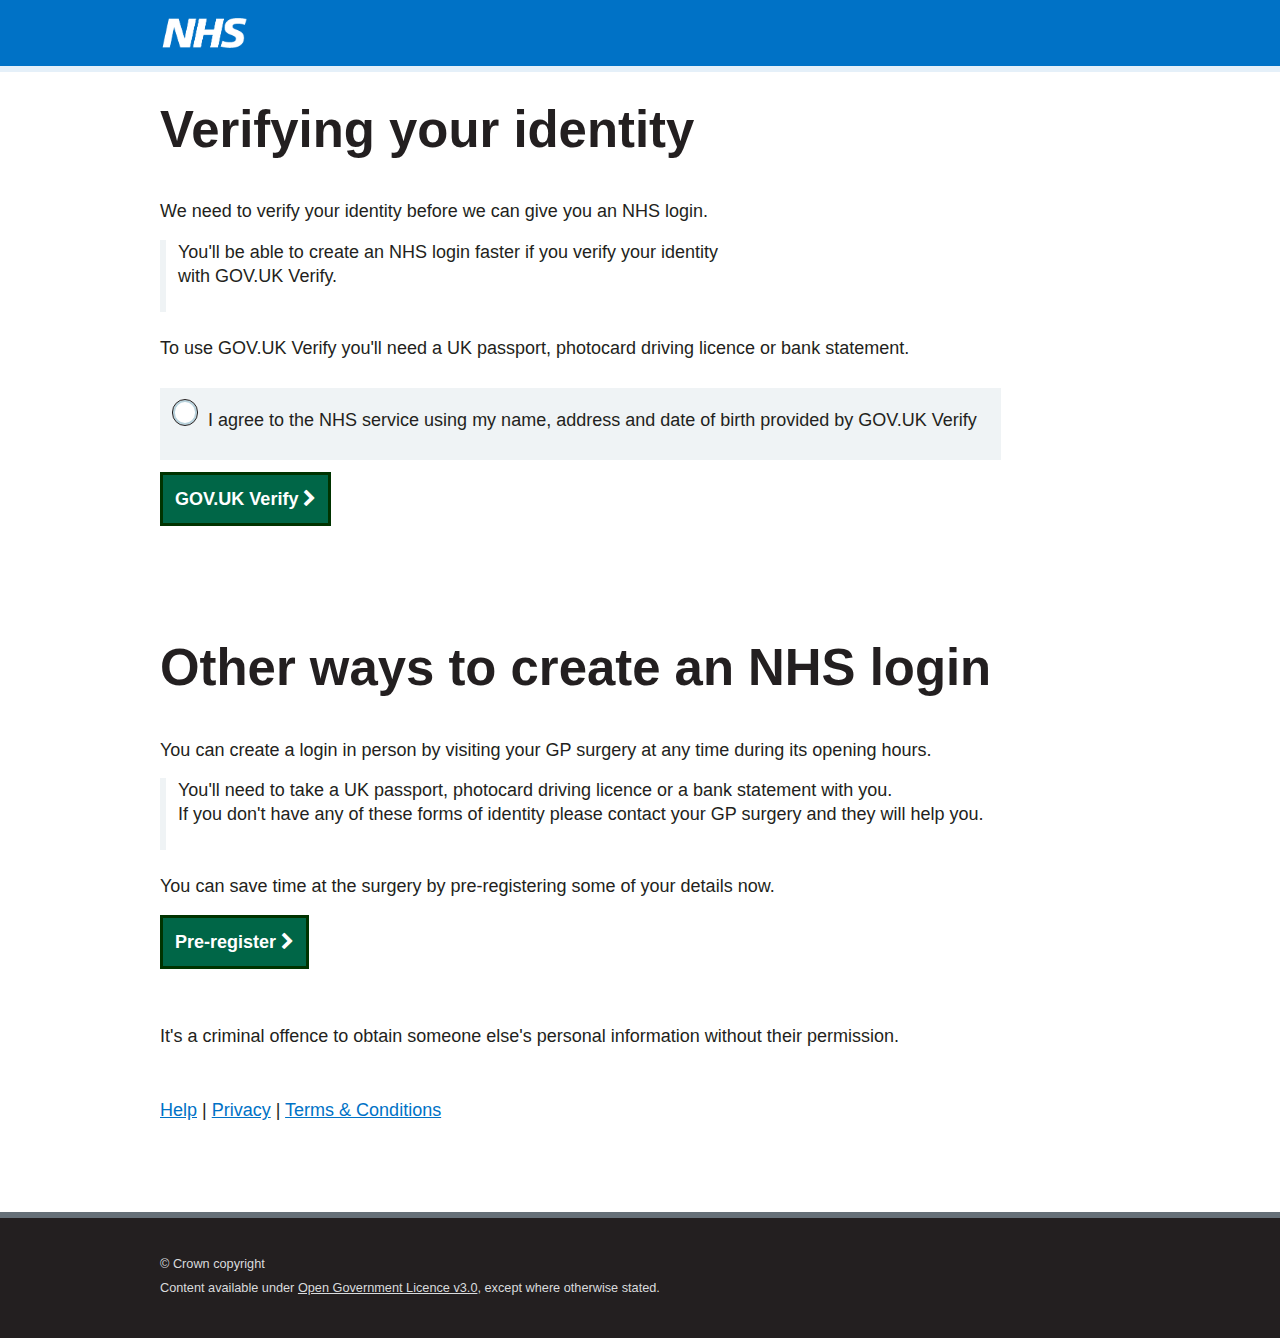
<file: nhsdigital-patterns/choose-how-to-create-a-login.html>
<!DOCTYPE html>
<html lang="">
  <head>
    <meta http-equiv="content-type" content="text/html; charset=UTF-8">
    <meta name="viewport" content="width=device-width, initial-scale=1">

    <title>NHS.UK</title>

    <link href="css/nhsAlpha/govuk-template.css" media="screen" rel="stylesheet" type="text/css">
    <link href='https://fonts.googleapis.com/css?family=Roboto:400,700' rel='stylesheet' type='text/css'>
    <link rel="stylesheet" href="https://maxcdn.bootstrapcdn.com/font-awesome/4.5.0/css/font-awesome.min.css">

    <link href="css/nhsAlpha/nhs_application.css" media="screen" rel="stylesheet" type="text/css">

    <!-- Javascript -->
    <script src="js/nhsAlpha/jquery-1.11.2.min.js"></script>
    <script src="js/nhsAlpha/jquery-ui.min.js"></script>
    <script src="js/nhsAlpha/jquery.select-to-autocomplete.js"></script>
    <script src="js/nhsAlpha/jquery.sticky-kit.min.js"></script>
    <script src="js/nhsAlpha/jquery.easing.1.3.js"></script>
    <script src="js/nhsAlpha/jquery.transit.js"></script>
    <script src="js/nhsAlpha/toggle.js"></script>
    <script src="js/nhsAlpha/details.polyfill.js"></script>
    <script src="js/nhsAlpha/cards.js"></script>
    <script src="js/nhsAlpha/application.js"></script>

    <!-- Smoke & Mirrors -->
    <script type="text/javascript" src="js/appointment_start.js"></script>

    <script> $(function() { $(".sticky").stick_in_parent(); }); </script>
  </head>

  <body class="">
    <script type="text/javascript">document.body.className = ((document.body.className) ? document.body.className + ' js-enabled' : 'js-enabled');</script>

    <div id="skiplink-container">
      <div>
        <a href="#content" class="skiplink">Skip to main content</a>
      </div>
    </div>

    <header role="banner" id="global-header">
      <div class="header-container">
        <a href="index.html" class="header-logo" title="Go to the NHS.UK homepage"><img src="img/nhs_trans.png" alt=""></a>
      </div>
    </header>
    <!--end header-->


    <main id="content" role="main">
      <h1 class="heading-xlarge">Verifying your identity</h1>

    
<div class="text">
        <div class="text">
            <p>We need to verify your identity before we can give you an NHS login.</p>
	    <p class="panel-indent">You'll be able to create an NHS login faster if you verify your identity with GOV.UK Verify.</p>
        </div>
</div>



	<div>   
	   <p>To use GOV.UK Verify you'll need a UK passport, photocard driving licence or bank statement.</p>
		<div class="form-item-wrapper">
   
 			<div class="form-group">
     			 <input type="radio" id="agree-to-verify-terms" name="tobedefined_method" value="agreed-to-terms">
    			  <label class="form-control-radio" for="agree-to-verify-terms">
      			  <p>I agree to the NHS service using my name, address and date of birth provided by GOV.UK Verify</p>
     			  </label>
  			</div>
  
		</div>

		<a class="button button-get-started" href="https://www.signin.service.gov.uk/start">GOV.UK Verify <i class="fa fa-chevron-right"></i></a></p>
</div>
        

<br/><br/><br/>
<div>
<h1 class="heading-xlarge">Other ways to create an NHS login</h1>
<p>You can create a login in person by visiting your GP surgery at any time during its opening hours.</p>
<p class="panel-indent">You'll need to take a UK passport, photocard driving licence or a bank statement with you.</br> If you don't have any of these forms of identity please contact your GP surgery and they will help you.</P>

<p>You can save time at the surgery by pre-registering some of your details now.</P>
</div>
  

</fieldset>

    
	<a class="button button-get-started">Pre-register <i class="fa fa-chevron-right"></i></a></p>

</form>

<br/><p>It's a criminal offence to obtain someone else's personal information without their permission.</p>
  
<div class="help-nav">
	<a href="#">Help</a> | <a href="#">Privacy</a> | <a href="#">Terms &amp; Conditions</a>	
</div>
	
	
</main>

    <footer id="footer" role="contentinfo">
      <div class="footer-wrapper">
		<div class="text">
			<p><small>&copy; Crown copyright
			<br>Content available under <a href="">Open Government Licence v3.0</a>, except where otherwise stated.</small></p>
		</div>
      </div>
    </footer>

    <div id="global-app-error" class="app-error hidden"></div>
  </body>
</html>
</file>
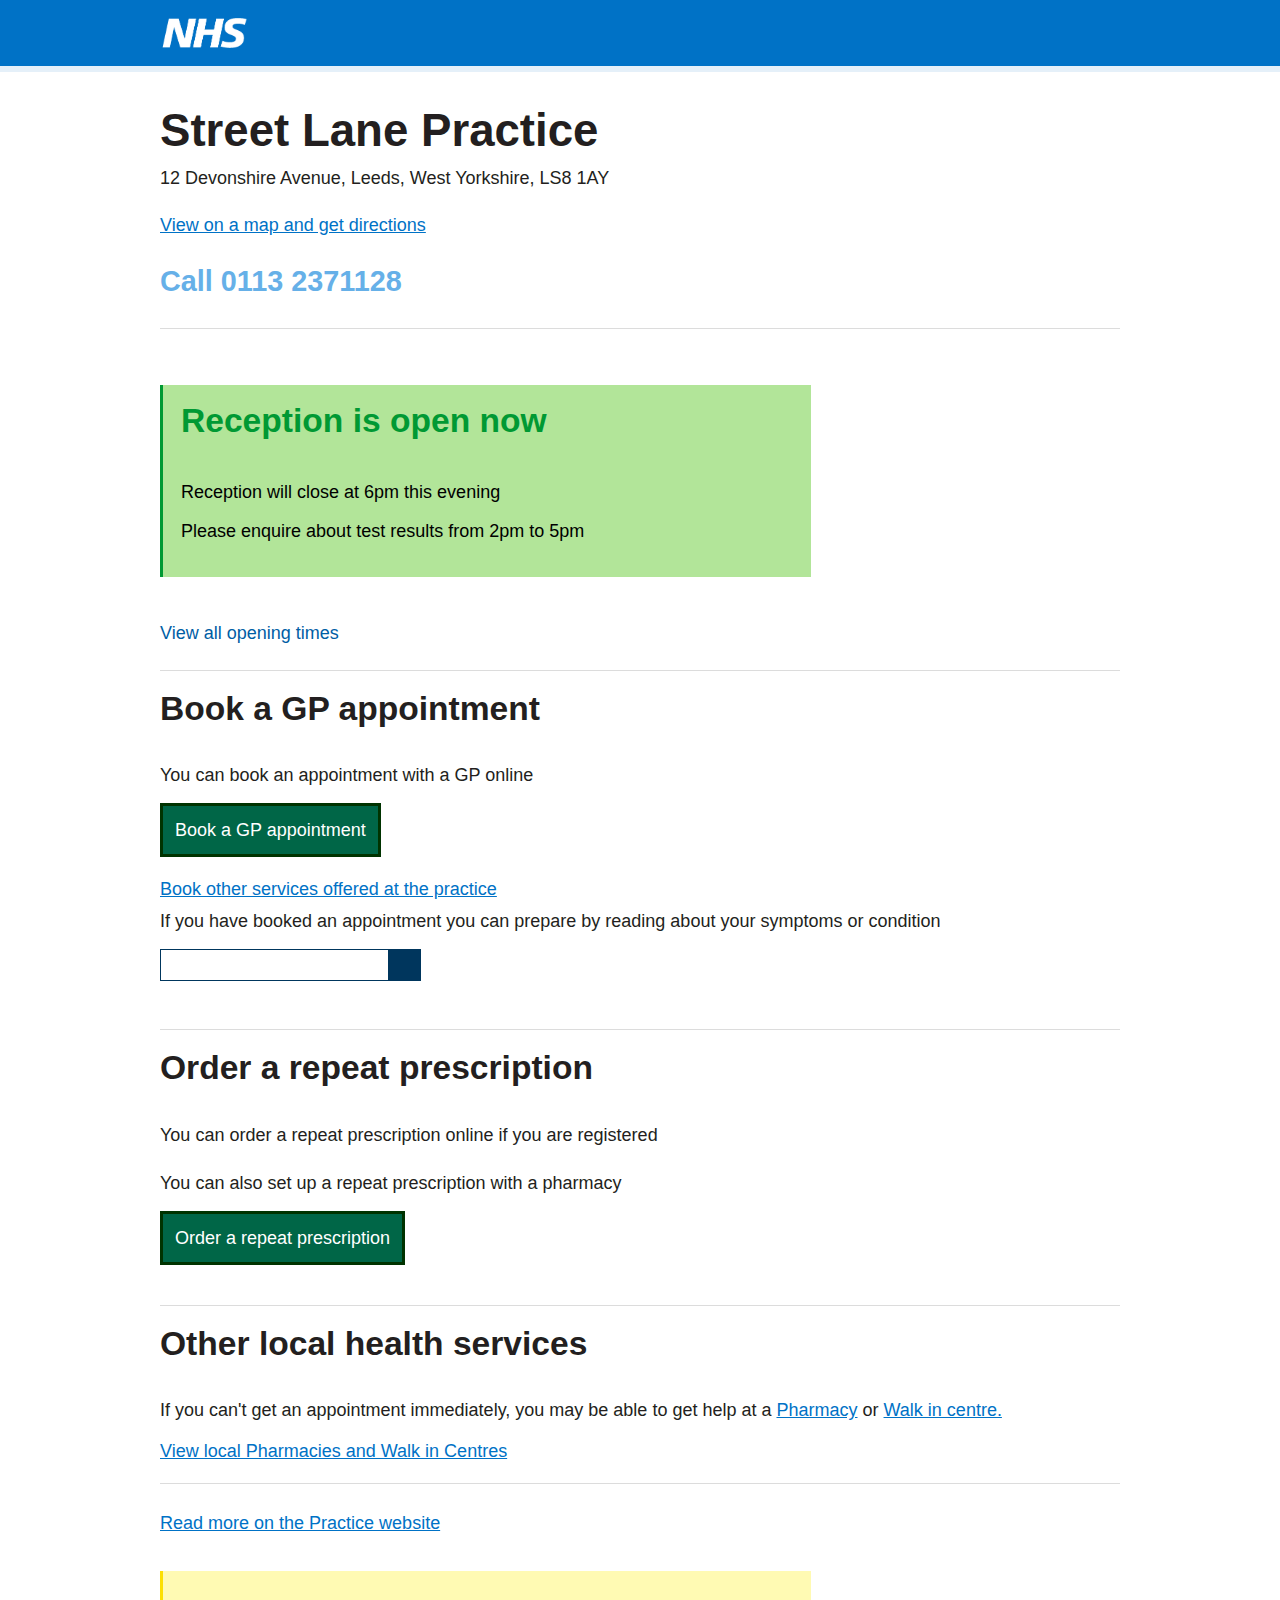
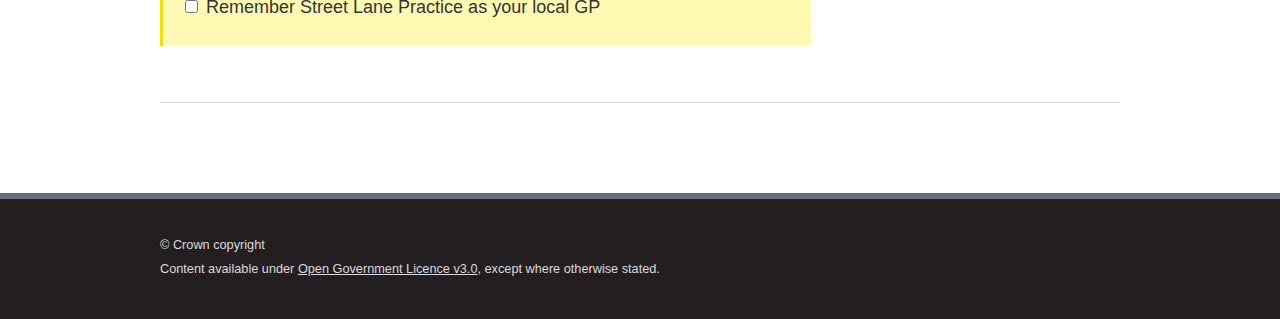
<file: nhsdigital-patterns/gp-home-open.html>
<!DOCTYPE html>
<html lang="">
  <head>
    <meta http-equiv="content-type" content="text/html; charset=UTF-8">
    <meta name="viewport" content="width=device-width, initial-scale=1">

    <title>NHS.UK</title>

    <link href="css/nhsAlpha/govuk-template.css" media="screen" rel="stylesheet" type="text/css">
    <link href='https://fonts.googleapis.com/css?family=Roboto:400,700' rel='stylesheet' type='text/css'>
    <link rel="stylesheet" href="https://maxcdn.bootstrapcdn.com/font-awesome/4.5.0/css/font-awesome.min.css">
      <link href="css/nhsAlpha/gp.css" media="screen" rel="stylesheet" type="text/css">
    <link href="css/nhsAlpha/nhs_application.css" media="screen" rel="stylesheet" type="text/css">

    <!-- Javascript -->
    <script src="js/nhsAlpha/jquery-1.11.2.min.js"></script>
    <script src="js/nhsAlpha/jquery-ui.min.js"></script>
    <script src="js/nhsAlpha/jquery.select-to-autocomplete.js"></script>
    <script src="js/nhsAlpha/jquery.sticky-kit.min.js"></script>
    <script src="js/nhsAlpha/jquery.easing.1.3.js"></script>
    <script src="js/nhsAlpha/jquery.transit.js"></script>
    <script src="js/nhsAlpha/toggle.js"></script>
    <script src="js/nhsAlpha/details.polyfill.js"></script>
    <script src="js/nhsAlpha/cards.js"></script>
    <script src="js/nhsAlpha/application.js"></script>

    <!-- Smoke & Mirrors -->
    <script type="text/javascript" src="js/appointment_start.js"></script>

    <script> $(function() { $(".sticky").stick_in_parent(); }); </script>
  </head>

  <body class="">
    <script type="text/javascript">document.body.className = ((document.body.className) ? document.body.className + ' js-enabled' : 'js-enabled');</script>

    <div id="skiplink-container">
      <div>
        <a href="#content" class="skiplink">Skip to main content</a>
      </div>
    </div>

    <header role="banner" id="global-header">
      <div class="header-container">
        <a href="index.html" class="header-logo" title="Go to the NHS.UK homepage"><img src="img/nhs_trans.png" alt=""></a>
      </div>
    </header>
    <!--end header-->

<main id="content" role="main">
<div class="module">
<h1 class="heading-xxlarge">Street Lane Practice</h1>

<p>12 Devonshire Avenue, Leeds, West Yorkshire, LS8 1AY</p> 

<ul >
<li><a class="link" href="https://www.google.co.uk/maps/place/Devonshire+Ave,+Leeds,+West+Yorkshire+LS8+1AY/@53.8433464,-1.5154174,17z/data=!3m1!4b1!4m2!3m1!1s0x48795ba4c4865f53:0x88630d5f1ae46082" target="_blank">View on a map and get directions</a></li>
</ul>
<h2 class="phone">Call 0113 2371128</h2>
</div>
    <div class="module">
<div class="notice-green" role="note" aria-label="Information">
<h2 class="subhead">Reception is open now</h2>
  <ul>
   <li>Reception will close at 6pm this evening</li>
   <li>Please enquire about test results from 2pm to 5pm</li>
  </ul>

</div>
<details role="group">
        <summary class="more-info" role="button" aria-controls="details-content-3" tabindex="0" aria-expanded="false">
          <span>View all opening times</span>
        </summary>
        <div id="details-content-3" aria-hidden="true">
         <ul class="notice-red" role="note" aria-label="Information">
   <li>Bank Holiday 2nd May 2016 : closed </li>
   <li>Tuesday 3rd May 2016 : Training day</li>
   
  </ul>
  <table>
  <tr>
    <th><h3>Reception opening times</h3></th>
    <th></th>
  </tr>
  <tr>
    <td class="left60">Monday, Wednesday, Thursday, Friday</td>
    <td class="right">08:00 - 18:00</td>
  </tr>
  <tr>
    <td class="left60">Tuesday</td>
    <td class="right40">08:00 - 20:30</td>
  </tr>
  <tr>
    <td class="left60">Saturday, Sunday</td>
    <td class="right40">Closed</td>
  </tr>
  
</table>
  <table>
  <tr>
    <th><h3>GP Appointment opening times</h3></th>
    <th></th>
  </tr>
  <tr>
    <td class="left60">Monday, Tuesday, Friday</td>
    <td class="right40">08:00 - 18:00</td>
  </tr>
  <tr>
    <td class="left60">Friday. Wednesday</td>
    <td class="right40">08:00 - 20:00</td>
  </tr>
    <tr>
    <td>Thursday</td>
    <td class="right40">08:00 - 21:00</td>
  </tr>
  <tr>
    <td class="left60">Saturday, Sunday</td>
    <td class="right40">Closed</td>
  </tr>
  
</table>

        </div>
      </details>

</div>
  <!--  <div class="module">
<h2 class="subhead">Registering as a new patient</h2>


<ul  class="notice-red-line">
<li>We are currently not accepting new patients</li>
</ul>

<a href="javascript:void(0);">Find other GP Practices in the area</a>
<div class="rating">
<img src="img/stars.png" width="201" height="46" alt=""/> <br><br>
    <a style="font-size:18px; padding:0;" href="javascript:void(0);">Read 21 patient reviews</a>
</div>

</div>-->
 
    <div class="module">
<h2 class="subhead">Book a GP appointment</h2>
    <p>You can book an appointment with a GP online</p>
    <a href="choose-how-to-continue-B.html" class="button ">Book a GP appointment</a><br />
    <a href="gp-services" >Book other services offered at the practice</a>
<p>If you have booked an appointment you can prepare by reading about your symptoms or condition</p>

<div class="search-box"><form class="search">
      <input type="text">
      <button type="submit">Search</button>
    </form></div>
</div>
       <div class="module">
<h2 class="subhead">Order a repeat prescription</h2>
<p>You can order a repeat prescription online if you are registered</p>
<p>You can also set up a repeat prescription with a pharmacy</p>
<a href="choose-how-to-continue-B.html" class="button ">Order a repeat prescription</a>

</div>
    <div class="module">
<h2 class="subhead">Other local health services</h2>
<p>If you can't get an appointment immediately, you may be able to get help at a <a class="link" href="javascript:void(0);">Pharmacy</a> or <a class="link" href="javascript:void(0);">Walk in centre.</a></p>
<a href="javascript:void(0);" >View local Pharmacies and Walk in Centres</a>

</div>
<div class="module">

  <ul>
  <li><a href="http://www.streetlanepractice.com/" target="_blank">Read more on the Practice website</a></li>
    
  </ul>
<ul class="notice">
<li><input type="checkbox"> Remember Street Lane Practice as your local GP</li>
</ul></div>
</main>

    <footer id="footer" role="contentinfo">
      <div class="footer-wrapper">
		<div class="text">
			<p><small>&copy; Crown copyright
			<br>Content available under <a href="">Open Government Licence v3.0</a>, except where otherwise stated.</small></p>
		</div>
      </div>
    </footer>

    <div id="global-app-error" class="app-error hidden"></div>
  </body>
</html>
</file>
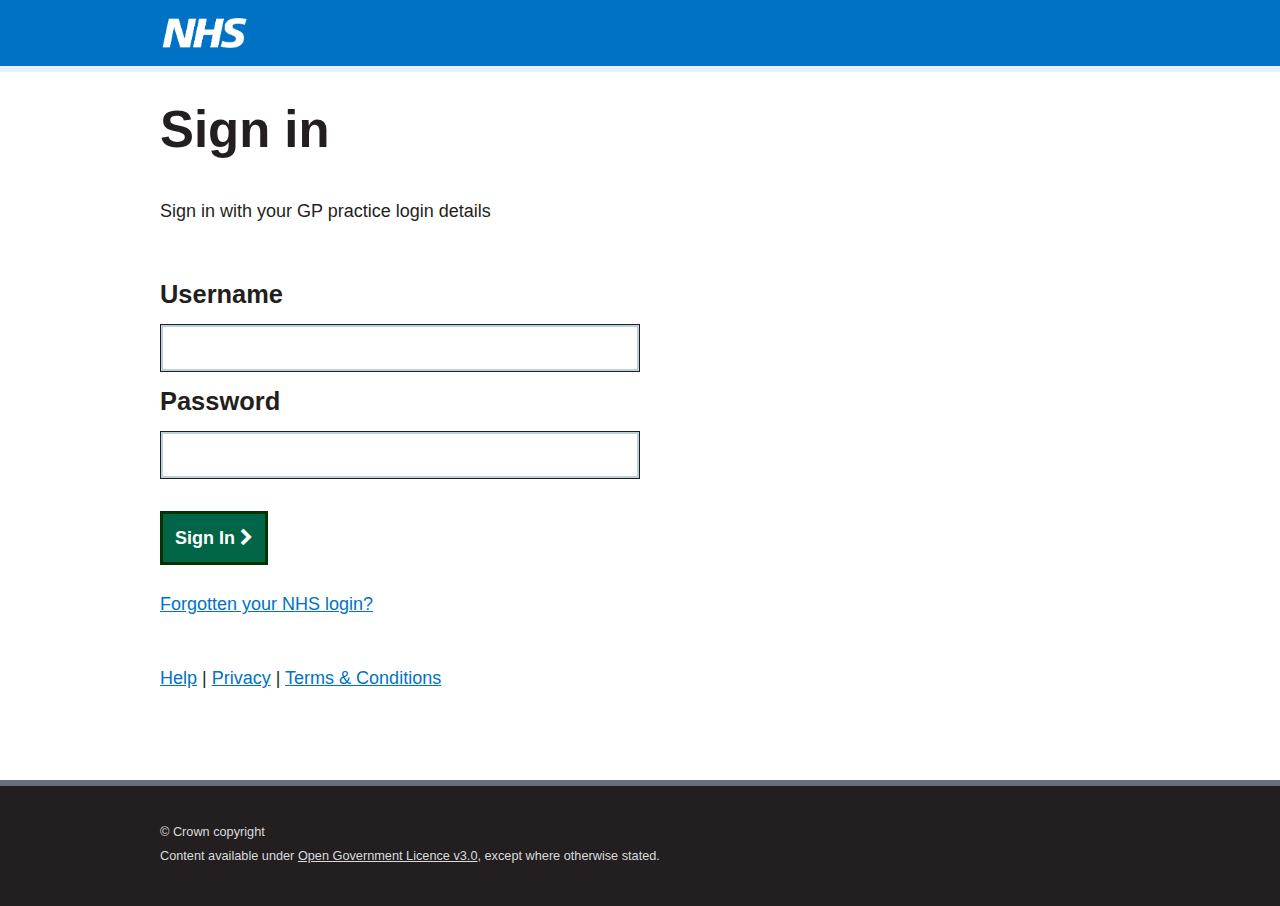
<file: nhsdigital-patterns/signin-gp-details-B.html>
<!DOCTYPE html>
<html lang="">
  <head>
    <meta http-equiv="content-type" content="text/html; charset=UTF-8">
    <meta name="viewport" content="width=device-width, initial-scale=1">

    <title>NHS.UK</title>

    <link href="css/nhsAlpha/govuk-template.css" media="screen" rel="stylesheet" type="text/css">
    <link href='https://fonts.googleapis.com/css?family=Roboto:400,700' rel='stylesheet' type='text/css'>
    <link rel="stylesheet" href="https://maxcdn.bootstrapcdn.com/font-awesome/4.5.0/css/font-awesome.min.css">

    <link href="css/nhsAlpha/nhs_application.css" media="screen" rel="stylesheet" type="text/css">

    <!-- Javascript -->
    <script src="js/nhsAlpha/jquery-1.11.2.min.js"></script>
    <script src="js/nhsAlpha/jquery-ui.min.js"></script>
    <script src="js/nhsAlpha/jquery.select-to-autocomplete.js"></script>
    <script src="js/nhsAlpha/jquery.sticky-kit.min.js"></script>
    <script src="js/nhsAlpha/jquery.easing.1.3.js"></script>
    <script src="js/nhsAlpha/jquery.transit.js"></script>
    <script src="js/nhsAlpha/toggle.js"></script>
    <script src="js/nhsAlpha/details.polyfill.js"></script>
    <script src="js/nhsAlpha/cards.js"></script>
    <script src="js/nhsAlpha/application.js"></script>

    <!-- Smoke & Mirrors -->
    <script type="text/javascript" src="js/appointment_start.js"></script>

    <script> $(function() { $(".sticky").stick_in_parent(); }); </script>
  </head>

  <body class="">
    <script type="text/javascript">document.body.className = ((document.body.className) ? document.body.className + ' js-enabled' : 'js-enabled');</script>

    <div id="skiplink-container">
      <div>
        <a href="#content" class="skiplink">Skip to main content</a>
      </div>
    </div>

    <header role="banner" id="global-header">
      <div class="header-container">
        <a href="index.html" class="header-logo" title="Go to the NHS.UK homepage"><img src="img/nhs_trans.png" alt=""></a>
      </div>
    </header>
    <!--end header-->


    <main id="content" role="main">
      <h1 class="heading-xlarge">Sign in</h1>
        <p>Sign in with your GP practice login details<p>
        <form>
            <div class="row>">
                <label class="form-label-bold">Username</label>
                <input class="form-control" type="text">
            </div>
            <div class="row">
                <label class="form-label-bold">Password</label>
                <input class="form-control" type="password">
            </div>
            <br>
            <div>
                <p><a class="button button-get-started">Sign In <i class="fa fa-chevron-right"></i></a></p>
            </div>
            <div class="help">
                <p><a href="#">Forgotten your NHS login?</a></p>
            </div>
        </form>
        <!--<h1 class="heading-large splitter"><span>OR</span></h1>
		<p>Use your GOV.UK Verify ID<p>
        <p><a class="button button-get-started verify" href="Start-Verify-GOV-UK.htm">GOV.UK VERIFY <i class="fa fa-chevron-right"></i></a></p>-->
		
		
		<div class="help-nav">
			<a href="#">Help</a> | <a href="#">Privacy</a> | <a href="#">Terms &amp; Conditions</a>	
		</div>
	
        
    </main>

    <footer id="footer" role="contentinfo">
      <div class="footer-wrapper">
		<div class="text">
			<p><small>&copy; Crown copyright
			<br>Content available under <a href="">Open Government Licence v3.0</a>, except where otherwise stated.</small></p>
		</div>
      </div>
    </footer>

    <div id="global-app-error" class="app-error hidden"></div>
  </body>
</html>
</file>
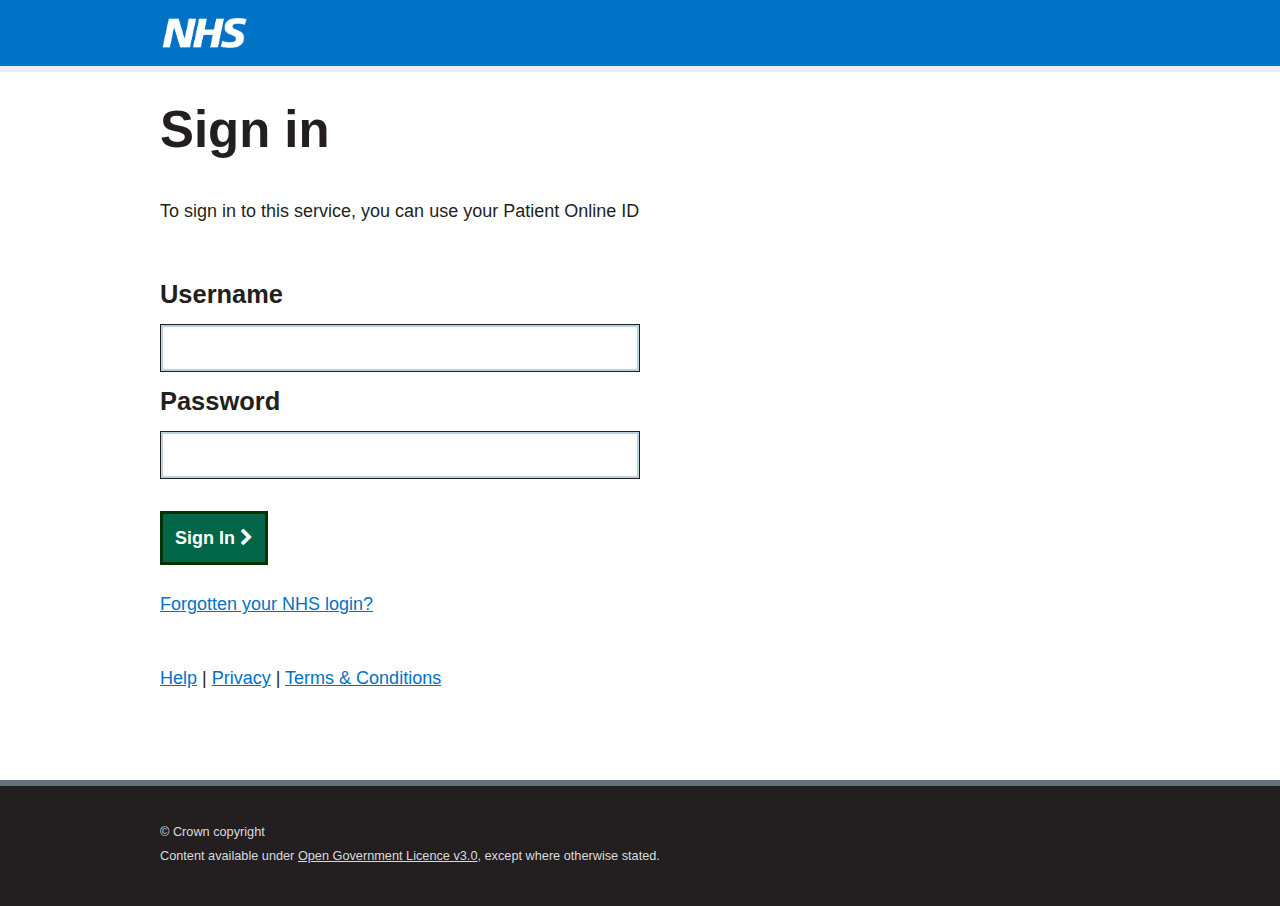
<file: nhsdigital-patterns/signin-gp-details.html>
<!DOCTYPE html>
<html lang="">
  <head>
    <meta http-equiv="content-type" content="text/html; charset=UTF-8">
    <meta name="viewport" content="width=device-width, initial-scale=1">

    <title>NHS.UK</title>

    <link href="css/nhsAlpha/govuk-template.css" media="screen" rel="stylesheet" type="text/css">
    <link href='https://fonts.googleapis.com/css?family=Roboto:400,700' rel='stylesheet' type='text/css'>
    <link rel="stylesheet" href="https://maxcdn.bootstrapcdn.com/font-awesome/4.5.0/css/font-awesome.min.css">

    <link href="css/nhsAlpha/nhs_application.css" media="screen" rel="stylesheet" type="text/css">

    <!-- Javascript -->
    <script src="js/nhsAlpha/jquery-1.11.2.min.js"></script>
    <script src="js/nhsAlpha/jquery-ui.min.js"></script>
    <script src="js/nhsAlpha/jquery.select-to-autocomplete.js"></script>
    <script src="js/nhsAlpha/jquery.sticky-kit.min.js"></script>
    <script src="js/nhsAlpha/jquery.easing.1.3.js"></script>
    <script src="js/nhsAlpha/jquery.transit.js"></script>
    <script src="js/nhsAlpha/toggle.js"></script>
    <script src="js/nhsAlpha/details.polyfill.js"></script>
    <script src="js/nhsAlpha/cards.js"></script>
    <script src="js/nhsAlpha/application.js"></script>

    <!-- Smoke & Mirrors -->
    <script type="text/javascript" src="js/appointment_start.js"></script>

    <script> $(function() { $(".sticky").stick_in_parent(); }); </script>
  </head>

  <body class="">
    <script type="text/javascript">document.body.className = ((document.body.className) ? document.body.className + ' js-enabled' : 'js-enabled');</script>

    <div id="skiplink-container">
      <div>
        <a href="#content" class="skiplink">Skip to main content</a>
      </div>
    </div>

    <header role="banner" id="global-header">
      <div class="header-container">
        <a href="index.html" class="header-logo" title="Go to the NHS.UK homepage"><img src="img/nhs_trans.png" alt=""></a>
      </div>
    </header>
    <!--end header-->


    <main id="content" role="main">
      <h1 class="heading-xlarge">Sign in</h1>
        <p>To sign in to this service, you can use your Patient Online ID<p>
        <form>
            <div class="row>">
                <label class="form-label-bold">Username</label>
                <input class="form-control" type="text">
            </div>
            <div class="row">
                <label class="form-label-bold">Password</label>
                <input class="form-control" type="password">
            </div>
            <br>
            <div>
                <p><a class="button button-get-started">Sign In <i class="fa fa-chevron-right"></i></a></p>
            </div>
            <div class="help">
                <p><a href="#">Forgotten your NHS login?</a></p>
            </div>
        </form>
        <!--<h1 class="heading-large splitter"><span>OR</span></h1>
		<p>Use your GOV.UK Verify ID<p>
        <p><a class="button button-get-started verify" href="Start-Verify-GOV-UK.htm">GOV.UK VERIFY <i class="fa fa-chevron-right"></i></a></p>-->
		
		
		<div class="help-nav">
			<a href="#">Help</a> | <a href="#">Privacy</a> | <a href="#">Terms &amp; Conditions</a>	
		</div>
	
        
    </main>

    <footer id="footer" role="contentinfo">
      <div class="footer-wrapper">
		<div class="text">
			<p><small>&copy; Crown copyright
			<br>Content available under <a href="">Open Government Licence v3.0</a>, except where otherwise stated.</small></p>
		</div>
      </div>
    </footer>

    <div id="global-app-error" class="app-error hidden"></div>
  </body>
</html>
</file>
<file: nhsdigital-patterns/css/nhsAlpha/govuk-template.css>
/* nhsalpha_frontend_toolkit includes */
@-ms-viewport {
  width: device-width; }

@-o-viewport {
  width: device-width; }

@font-face {
  font-family: GDS-Logo;
  src: local("HelveticaNeue"), local("Helvetica Neue"), local("Arial"), local("Helvetica"); }

#global-header .header-wrapper:after, #global-header .header-wrapper .header-global:after, #global-header .header-wrapper .header-global .header-logo:after, #global-header .header-proposition #proposition-link:after,
#global-header .header-proposition #proposition-links:after {
  content: "";
  display: block;
  clear: both; }

/* local styleguide includes */

html, body, div, h1, h2, h3, h4, h5, h6, article, aside, footer, header, hgroup, nav, section {
  margin: 0;
  padding: 0;
  vertical-align: baseline; }

main {
  display: block; }

.group:before,
.group:after {
  content: "\0020";
  display: block;
  height: 0;
  overflow: hidden; }

.group:after {
  clear: both; }

.group {
  zoom: 1; }

.content-fixed {
  top: 0;
  position: fixed; }

.shim {
  display: block; }

/*
 * 1. Prevents iOS text size adjust after orientation change, without disabling
 *    user zoom.
 */
html {
  -webkit-text-size-adjust: 100%;
  /* 1 */
  -ms-text-size-adjust: 100%;
  /* 1 */ }

/*
  Force the scrollbar to always display in IE10/11
 */
html {
  -ms-overflow-style: scrollbar; }

ol, ul, nav ol, nav ul {
  list-style: inherit; }

fieldset {
  border: none;
  padding: 0; }

a[rel="external"]:after {
  background-image: url(external-links/external-link.png?0.12.0);
  background-repeat: no-repeat; }
  @media only screen and (-webkit-min-device-pixel-ratio: 2), only screen and (min--moz-device-pixel-ratio: 2), only screen and (-o-min-device-pixel-ratio: 20 / 10), only screen and (min-device-pixel-ratio: 2), only screen and (min-resolution: 192dpi), only screen and (min-resolution: 2dppx) {
    a[rel="external"]:after {
      background-image: url(external-links/external-link-24x24.png?0.12.0);
      background-size: 12px 400px; } }
a[rel="external"]:after {
  content: "\A0\A0\A0\A0";
  background-position: right 6px; }
a[rel="external"]:hover:after {
  background-position: right -382px; }
@media (max-width: 640px) {
  a[rel="external"]:after {
    content: "\A0\A0\A0\A0\A0";
    background-position: right 3px; }
  a[rel="external"]:hover:after {
    background-position: right -385px; } }

.external-link:after {
  content: "\A0\A0\A0\A0\A0\A0\A0\A0";
  background-position: right 0px; }
.external-link:hover:after {
  background-position: right 0px; }
.external-link:after {
  background-image: url(external-links/external-link-black-12x12.png?0.12.0);
  background-repeat: no-repeat; }
  @media only screen and (-webkit-min-device-pixel-ratio: 2), only screen and (min--moz-device-pixel-ratio: 2), only screen and (-o-min-device-pixel-ratio: 20 / 10), only screen and (min-device-pixel-ratio: 2), only screen and (min-resolution: 192dpi), only screen and (min-resolution: 2dppx) {
    .external-link:after {
      background-image: url(external-links/external-link-black-24x24.png?0.12.0);
      background-size: 12px 400px; } }

/*
 * 1. Corrects text resizing oddly in IE6/7 when body font-size is set using em units
 *    http://clagnut.com/blog/348/#c790
 *    note - font-size reduced to 62.5% to allow simple rem/px font-sizing and fallback
 *    http://snook.ca/archives/html_and_css/font-size-with-rem
 * 2. Keeps page centred in all browsers regardless of content height
 * 3. Removes Android and iOS tap highlight color to prevent entire container being highlighted
 *    www.yuiblog.com/blog/2010/10/01/quick-tip-customizing-the-mobile-safari-tap-highlight-color/
 */
html {
  font-size: 62.5%;
  /* 1 */
  overflow-y: scroll;
  /* 2 */
  -webkit-tap-highlight-color: rgba(0, 0, 0, 0);
  /* 3 */ }

/*
 * 1. Font-size increased to compensate for change to html element font-size in
 *    order to support beta typography which was set in ems
 *    (62.5% * 160% = 100%)
 * 2. Addresses margins handled incorrectly in IE6/7
 */
body {
  font-size: 160%;
  /* 1 */
  margin: 0;
  /* 2 */ }

img {
  border: 0; }

abbr[title] {
  cursor: help; }

/*
 * 1. Addresses `appearance` set to `searchfield` in Safari 5 and Chrome.
 * 2. Addresses `box-sizing` set to `border-box` in Safari 5 and Chrome
 *    (include `-moz` to future-proof).
 */
input[type="search"] {
  -webkit-appearance: textfield;
  /* 1 */
  -moz-box-sizing: content-box;
  -webkit-box-sizing: content-box;
  /* 2 */
  box-sizing: content-box; }

input[type="search"]::-webkit-search-cancel-button {
  -webkit-appearance: searchfield-cancel-button;
  margin-right: 2px; }

input[type="search"]::-webkit-search-decoration {
  -webkit-appearance: none; }

/* For image replacement */
.ir {
  display: block;
  text-indent: -999em;
  overflow: hidden;
  background-repeat: no-repeat;
  text-align: left;
  direction: ltr; }
  .ir br {
    display: none; }

/* Hide for both screenreaders and browsers */
.hidden {
  display: none;
  visibility: hidden; }

/* Hide visually and from screenreaders, but maintain layout */
.invisible {
  visibility: hidden; }

/* Make skiplinks visible when they are tabbed to */
.skiplink {
  position: absolute;
  left: -9999em; }

.skiplink:focus {
  position: static; }

#skiplink-container {
  text-align: center;
  background: #0b0c0c; }
  #skiplink-container div {
    text-align: left;
    margin: 0 auto;
    max-width: 1020px; }
  #skiplink-container .skiplink {
    display: -moz-inline-stack;
    display: inline-block;
    margin: 0.75em 0 0 30px; }
</file>
<file: nhsdigital-patterns/css/nhsAlpha/nhs_application.css>
@charset "UTF-8";
@-ms-viewport {
  width: device-width; }

@-o-viewport {
  width: device-width; }

@-ms-viewport {
  width: device-width; }

@-o-viewport {
  width: device-width; }

.grid-row:after, #content:after, fieldset:after, .form-item-wrapper:after, .form-group:after, .inline-form-groups:after, .panel-indent:after, .appointment-location:after, .appointment-details:after, .clearfix:after, .guide-header .guide-contents:after, .pagination-simple:after, #breadcrumbs:after, #global-header:after, #footer:after {
  content: "";
  display: block;
  clear: both; }

@-ms-viewport {
  width: device-width; }

@-o-viewport {
  width: device-width; }

@-ms-viewport {
  width: device-width; }

@-o-viewport {
  width: device-width; }

.grid-row:after, #content:after, fieldset:after, .form-item-wrapper:after, .form-group:after, .inline-form-groups:after, .panel-indent:after, .appointment-location:after, .appointment-details:after, .clearfix:after, .guide-header .guide-contents:after, .pagination-simple:after, #breadcrumbs:after, #global-header:after, #footer:after {
  content: "";
  display: block;
  clear: both; }

#content {
  max-width: 960px;
  margin: 0 15px; }
  @media (min-width: 641px) {
    #content {
      margin: 0 30px; } }
  @media (min-width: 1020px) {
    #content {
      margin: 0 auto; } }

.grid-row {
  margin: 0 -15px; }

@-ms-viewport {
  width: device-width; }

@-o-viewport {
  width: device-width; }

.grid-row:after, #content:after, fieldset:after, .form-item-wrapper:after, .form-group:after, .inline-form-groups:after, .panel-indent:after, .appointment-location:after, .appointment-details:after, .clearfix:after, .guide-header .guide-contents:after, .pagination-simple:after, #breadcrumbs:after, #global-header:after, #footer:after {
  content: "";
  display: block;
  clear: both; }

@-ms-viewport {
  width: device-width; }

@-o-viewport {
  width: device-width; }

.example-highlight-grid .grid-row {
  background: #bfc1c3; }
.example-highlight-grid .column-highlight {
  background: #dee0e2;
  width: 100%; }

.example-back-link {
  display: -moz-inline-stack;
  display: inline-block;
  margin-top: 30px; }

.visuallyhidden {
  position: absolute;
  overflow: hidden;
  clip: rect(0 0 0 0);
  height: 1px;
  width: 1px;
  margin: -1px;
  padding: 0;
  border: 0; }

.js-enabled .js-hidden {
  display: none; }

/* Borrowed from http://meyerweb.com/eric/tools/css/reset/ */
div, span, h1, h2, h3, h4, h5, h6, p, blockquote, pre, a, abbr, acronym, address, big, cite, code, del, dfn, em, img, ins, kbd, q, s, samp, small, strike, strong, sub, sup, tt, var, b, u, i, center, dl, dt, dd, ol, ul, li, fieldset, form, label, legend, table, caption, tbody, tfoot, thead, tr, th, td, article, aside, canvas, details, embed, figure, figcaption, footer, header, hgroup, menu, nav, output, ruby, section, summary, time, mark {
  border: none;
  margin: 0;
  padding: 0; }

h1, h2, h3, h4, h5, h6, p, blockquote, pre, small, strike, strong, sub, sup, tt, var, b, u, i, center, input, textarea, table, caption, tbody, tfoot, thead, tr, th, td {
  font-size: inherit;
  font-family: inherit;
  line-height: inherit;
  font-weight: inherit; }

#content {
  padding-top: 2rem;
  padding-bottom: 30px; }
  @media (min-width: 769px) {
    #content {
      padding-top: 1rem;
      padding-bottom: 90px; } }

.column-quarter {
  padding: 0 15px;
  -webkit-box-sizing: border-box;
  -moz-box-sizing: border-box;
  box-sizing: border-box; }
  @media (min-width: 641px) {
    .column-quarter {
      float: left;
      width: 25%; } }

.column-half {
  padding: 0 15px;
  -webkit-box-sizing: border-box;
  -moz-box-sizing: border-box;
  box-sizing: border-box; }
  @media (min-width: 641px) {
    .column-half {
      float: left;
      width: 50%; } }

.column-third {
  padding: 0 15px;
  -webkit-box-sizing: border-box;
  -moz-box-sizing: border-box;
  box-sizing: border-box; }
  @media (min-width: 641px) {
    .column-third {
      float: left;
      width: 33.3333333333%; } }

.column-two-thirds {
  padding: 0 15px;
  -webkit-box-sizing: border-box;
  -moz-box-sizing: border-box;
  box-sizing: border-box; }
  @media (min-width: 641px) {
    .column-two-thirds {
      float: left;
      width: 66.6666666667%; } }

.column-three-quarters {
  padding: 0 15px;
  -webkit-box-sizing: border-box;
  -moz-box-sizing: border-box;
  box-sizing: border-box; }
  @media (min-width: 641px) {
    .column-three-quarters {
      float: left;
      width: 75%; } }

@media (min-width: 641px) {
  .column-switch-right {
    float: right; } }

input:focus, textarea:focus, select:focus, button:focus, .form-group:focus {
  outline: 3px solid #FFED00; }

fieldset {
  width: 100%; }

.form-item-wrapper {
  padding: 1rem 0 0 0; }

.form-group {
  float: left;
  width: 100%;
  margin-bottom: 1rem; }

.form-group-related {
  margin-bottom: 1rem; }

.inline-form-groups .form-group {
  width: auto;
  margin-right: 2rem;
  clear: none; }

.form-label, .form-label-bold {
  display: block; }

.form-label-bold + input, .form-label-bold + textarea, .form-label-bold ~ .ui-autocomplete-input {
  margin-top: 1rem; }

.form-label-bold + .inline-form-groups {
  padding-top: 1rem; }

.form-hint {
  display: block;
  font-weight: normal;
  color: #667078; }

.form-control, .ui-autocomplete-input {
  display: block;
  width: 100%;
  -webkit-box-sizing: border-box;
  -moz-box-sizing: border-box;
  box-sizing: border-box;
  height: 4rem;
  line-height: 4rem;
  padding: 0 1rem;
  background-color: #fff;
  border: 1px solid #231f20;
  -webkit-box-shadow: inset 0px 0px 0px 2px #b9d2dc;
  -moz-box-shadow: inset 0px 0px 0px 2px #b9d2dc;
  box-shadow: inset 0px 0px 0px 2px #b9d2dc;
  -webkit-appearance: none;
  border-radius: 0; }
  @media (min-width: 641px) {
    .form-control, .ui-autocomplete-input {
      width: 50%; } }
  .form-control:focus, .ui-autocomplete-input:focus {
    -webkit-box-shadow: inset 0px 0px 0px 2px #231f20;
    -moz-box-shadow: inset 0px 0px 0px 2px #231f20;
    box-shadow: inset 0px 0px 0px 2px #231f20; }

textarea.form-control {
  min-height: 10rem;
  padding-top: 1rem;
  padding-bottom: 1rem;
  line-height: 2rem; }

.form-control-1-1 {
  width: 100%; }

.form-control-1-2 {
  width: 100%; }
  @media (min-width: 641px) {
    .form-control-1-2 {
      width: 50%; } }

.form-control-1-3 {
  width: 100%; }
  @media (min-width: 641px) {
    .form-control-1-3 {
      width: 33.33%; } }

.form-control-2-3 {
  width: 100%; }
  @media (min-width: 641px) {
    .form-control-2-3 {
      width: 66.66%; } }

.form-control-1-4 {
  width: 100%; }
  @media (min-width: 641px) {
    .form-control-1-4 {
      width: 25%; } }

.form-control-3-4 {
  width: 100%; }
  @media (min-width: 641px) {
    .form-control-3-4 {
      width: 75%; } }

.form-control-1-8 {
  width: 100%; }
  @media (min-width: 641px) {
    .form-control-1-8 {
      width: 12.5%; } }

.form-radio {
  display: block;
  margin: 10px 0; }

.form-radio input {
  vertical-align: middle;
  margin: -4px 5px 0 0; }

.form-checkbox {
  display: block;
  margin: 15px 0; }

.form-checkbox input {
  vertical-align: middle;
  margin: -2px 5px 0 0; }

input::-webkit-outer-spin-button, input::-webkit-inner-spin-button {
  -webkit-appearance: none;
  margin: 0; }

input[type=number] {
  -moz-appearance: textfield; }

.ui-autocomplete {
  padding: 0;
  list-style: none;
  background-color: #fff;
  width: 218px;
  border: 1px solid #b9d2dc;
  max-height: 350px;
  overflow-x: hidden;
  text-transform: capitalize; }

.ui-autocomplete .ui-menu-item {
  border-top: 1px solid #b9d2dc;
  display: block;
  padding: 0.5rem 1rem;
  color: #231f20;
  cursor: pointer; }

.ui-autocomplete .ui-menu-item:first-child {
  border-top: none; }

.ui-autocomplete .ui-menu-item.ui-state-focus {
  background-color: #FFED00;
  color: #231f20; }

.ui-helper-hidden-accessible {
  display: none; }

table {
  border-collapse: collapse;
  border-spacing: 0;
  width: 100%;
  margin-bottom: 0.9rem; }

table th, table td {
  text-align: left;
  vertical-align: top; }

table th.numeric {
  text-align: right; }

.button {
  display: -moz-inline-stack;
  display: inline-block;
  width: 100%;
  height: 4rem;
  line-height: 4rem;
  padding: 0 1rem;
  border: 0;
  color: #fff;
  background-color: #006647;
  cursor: pointer;
  border: 3px solid #003300;
  -webkit-border-radius: 0;
  -moz-border-radius: 0;
  border-radius: 0;
  -webkit-appearance: none;
  /* to be fixed */
  text-decoration: none !important; }
  .button:link, .button:hover, .button:focus, .button:visited {
    color: #fff;
    background-color: #006647; }
  @media (min-width: 641px) {
    .button {
      width: auto; } }

.button::-moz-focus-inner {
  border: 0;
  padding: 0; }

.button:focus {
  outline: 3px solid #FFED00; }

.button[disabled="disabled"] {
  background: #77BC1F; }

.button[disabled="disabled"]:focus {
  outline: none; }
  

.button-get-started {
  font-weight: bold;
  background-repeat: no-repeat;
  background-position: 95% 55%; }

.button-cancel {
  padding-right: 3rem;
  background-image: url("/public/images/icon-button-cancel.svg");
  background-repeat: no-repeat;
  background-position: 92% 50%;
  background-color: #9B004F;
  border-color: #8F1336; }
  .button-cancel:link, .button-cancel:hover, .button-cancel:focus, .button-cancel:visited {
    background-color: #9B004F; }

.button-secondary {
  background-color: #dbe4f3;
  border-color: #dbe4f3;
  color: #231f20; }
  .button-secondary:link, .button-secondary:hover, .button-secondary:focus, .button-secondary:visited {
    color: #231f20;
    background-color: #dbe4f3; }

.button-secondary-cta {
  background-color: #0072C6;
  border-color: #002F87;
  border-width: 2px;
  color: #fff;
  height: 3rem;
  line-height: 3rem;
  font-size: 16px;
  font-weight: bold;
  padding-right: 2.5rem;
  background-image: url("/public/images/icon-button-start.svg");
  background-repeat: no-repeat;
  background-position: 97.5% 57.5%; }
  .button-secondary-cta:link, .button-secondary-cta:hover, .button-secondary-cta:focus, .button-secondary-cta:visited {
    color: #fff;
    background-color: #0072C6; }

details {
  display: block; }

details summary {
  display: inline-block;
  color: #005ea5;
  cursor: pointer;
  position: relative;
  margin-bottom: 0.26316em; }

details summary:hover {
  color: #2e8aca; }

details summary:focus {
  outline: 3px solid #ffbf47; }

details .summary {
  text-decoration: underline; }

details .arrow {
  margin-right: 0.35em;
  font-style: normal; }

details .panel-indent {
  margin-top: 0; }

.panel-indent {
  clear: both;
  border-left: 6px solid #eff3f5;
  padding: 0 1rem 2rem 1rem; }

.panel-indent legend {
  margin-top: 0; }

.panel-indent p:only-child, .panel-indent p:last-child {
  margin-bottom: 0; }

.panel-indent .form-group:last-child {
  margin-bottom: 0; }

.callout-box {
  font-weight: bold;
  padding: 1px 18px;
  margin: 24px 0;
  background-color: #fffbcc;
  border-left: 3px solid #FFED00; }

.appointment-option .button-secondary-cta {
  font-size: 1.6rem; }
  @media screen and (min-width: 40em) {
    .appointment-option .button-secondary-cta {
      font-size: 1.3333333333rem; } }

.appointment-distance {
  color: #fff;
  font-weight: bold;
  padding: 0.75rem 2rem;
  background-color: #231f20; }

.appointment-time {
  margin-top: 2px;
  padding: 0.75rem 2rem;
  background-color: #bfdbf0;
  border-top: 2px solid #7fb8e2; }

.appointment-location {
  margin-top: 2px;
  padding: 0.5rem 2rem;
  background-color: #e5f0f9; }
  .appointment-location .appointment-address {
    float: left;
    font-size: 1.4rem; }
    @media screen and (min-width: 40em) {
      .appointment-location .appointment-address {
        font-size: 1.1666666667rem; } }
  .appointment-location .appointment-map-link {
    float: right;
    font-size: 1.4rem; }
    @media screen and (min-width: 40em) {
      .appointment-location .appointment-map-link {
        font-size: 1.1666666667rem; } }

.appointment-telephone-alert {
  font-size: 1.4rem;
  padding: 0.5rem 2rem 0.5rem 4rem;
  background: url('/public/images/icon-telephone.svg') no-repeat 2rem center #fffabf;
  background-size: auto 16px; }
  @media screen and (min-width: 40em) {
    .appointment-telephone-alert {
      font-size: 1.1666666667rem; } }

.appointment-details {
  padding: 1rem 2rem; }
  .appointment-details .mugshot {
    float: left;
    width: 60px;
    height: 60px;
    margin-right: 18px; }
    .appointment-details .mugshot > img {
      max-width: 100%; }
  .appointment-details .details {
    float: left; }
  .appointment-details .practioner-name {
    font-weight: bold; }
  .appointment-details .practioner-details, .appointment-details .appointment-type {
    font-size: 1.6rem;
    line-height: 1.2; }
    @media screen and (min-width: 40em) {
      .appointment-details .practioner-details, .appointment-details .appointment-type {
        font-size: 1.3333333333rem; } }
  .appointment-details .cta {
    clear: both;
    padding-top: 0.75rem;
    margin: 0 -2rem; }
    @media screen and (min-width: 40em) {
      .appointment-details .cta {
        clear: none;
        float: right;
        margin: 0; } }

.appointment-summary {
  margin-bottom: 2rem; }
  .appointment-summary .details {
    float: left;
    width: 80%; }
  .appointment-summary .mugshot {
    float: left;
    width: 15%;
    margin-right: 5%; }
    @media screen and (min-width: 40em) {
      .appointment-summary .mugshot {
        max-width: 8rem;
        margin-right: 2rem; } }
  .appointment-summary img {
    max-width: none;
    width: 100%;
    border-radius: 100%;
    box-shadow: 0px 0px 2px 0px rgba(35, 31, 32, 0.5); }
  .appointment-summary h3 {
    line-height: 2rem;
    font-size: 1.9506rem;
    margin-bottom: 0.48764rem;
    padding-top: 0.51236rem; }
    @media screen and (min-width: 40em) {
      .appointment-summary h3 {
        font-size: 2.121rem;
        margin-bottom: 0.53024rem;
        padding-top: 0.46976rem; } }

.practioner-link {
  display: block;
  padding: 0.85rem 1rem 1rem 1rem;
  margin-bottom: 2rem;
  box-shadow: inset 0px 0px 0px 1px rgba(0, 114, 198, 0.2);
  border-left: 5px solid rgba(0, 114, 198, 0.2);
  transition: background-color 0.2s ease-out; }
  @media screen and (min-width: 40em) {
    .practioner-link {
      float: left;
      clear: both; } }
  .practioner-link .details {
    float: left;
    width: 80%; }
    @media screen and (min-width: 40em) {
      .practioner-link .details {
        width: auto; } }
  .practioner-link .mugshot {
    float: left;
    width: 15%;
    margin-right: 5%; }
    @media screen and (min-width: 40em) {
      .practioner-link .mugshot {
        width: 5rem;
        height: 5rem;
        margin-right: 1rem; } }
  .practioner-link img {
    max-width: none;
    width: 100%;
    border-radius: 100%;
    box-shadow: 0px 0px 2px 0px rgba(35, 31, 32, 0.5); }
  .practioner-link h3 {
    line-height: 2rem;
    font-size: 1.5rem;
    margin-bottom: -0.62501rem;
    padding-top: 0.62501rem;
    color: #0072C6;
    text-decoration: underline; }
    @media screen and (min-width: 40em) {
      .practioner-link h3 {
        font-size: 1.5rem;
        margin-bottom: -0.62501rem;
        padding-top: 0.62501rem; } }

/*.appointment-option,
.appointment-option:link,
.appointment-option:active,
.appointment-option:hover,
.appointment-option:visited,
.practioner-link,
.practioner-link:link,
.practioner-link:active,
.practioner-link:hover,
.practioner-link:visited {
  color: $nhs-black;
  text-decoration: none;
}

.appointment-option:hover,
.appointment-option:focus,
.practioner-link:hover,
.practioner-link:focus {
  background-color: rgba($nhs-blue, 0.1);
}

.appointment-option,
.appointment-summary,
.practioner-link {

  max-width: 50rem;

  @extend %contain-floats;

  p {
    @include sassline($fontsize: small, $font: $bodytype, $lineheight: 2, $below: 1, $breakpoint: all);
  }

  .appointment-type {
    min-height: 2rem;
    padding-left: 3rem;
    &.telephone {
      background: url('/public/images/icon-telephone.svg') no-repeat left 0.5rem;
    }
    &.face-to-face {
      background: url('/public/images/icon-face-to-face.svg') no-repeat left 0.5rem;
    }
  }

  .appointment-address {
    @include fontsize(16, all);
  }
}*/
.icon {
  display: inline-block;
  background-position: 0 0;
  background-repeat: no-repeat; }

.icon-calendar {
  background-image: url("/public/images/icon-calendar.png");
  width: 27px;
  height: 27px; }
  @media only screen and (-webkit-min-device-pixel-ratio: 2), only screen and (min--moz-device-pixel-ratio: 2), only screen and (-o-min-device-pixel-ratio: 20/10), only screen and (min-device-pixel-ratio: 2), only screen and (min-resolution: 192dpi), only screen and (min-resolution: 2dppx) {
    .icon-calendar {
      background-image: url("/public/images/icon-calendar-2x.png");
      background-size: 100%; } }

.icon-download {
  background-image: url("/public/images/icon-file-download.png");
  width: 30px;
  height: 39px; }
  @media only screen and (-webkit-min-device-pixel-ratio: 2), only screen and (min--moz-device-pixel-ratio: 2), only screen and (-o-min-device-pixel-ratio: 20/10), only screen and (min-device-pixel-ratio: 2), only screen and (min-resolution: 192dpi), only screen and (min-resolution: 2dppx) {
    .icon-download {
      background-image: url("/public/images/icon-file-download-2x.png");
      background-size: 100%; } }

.icon-important {
  background-image: url("/public/images/icon-important.png");
  width: 34px;
  height: 34px; }
  @media only screen and (-webkit-min-device-pixel-ratio: 2), only screen and (min--moz-device-pixel-ratio: 2), only screen and (-o-min-device-pixel-ratio: 20/10), only screen and (min-device-pixel-ratio: 2), only screen and (min-resolution: 192dpi), only screen and (min-resolution: 2dppx) {
    .icon-important {
      background-image: url("/public/images/icon-important-2x.png");
      background-size: 100%; } }

.icon-information {
  background-image: url("/public/images/icon-information.png");
  width: 27px;
  height: 27px; }
  @media only screen and (-webkit-min-device-pixel-ratio: 2), only screen and (min--moz-device-pixel-ratio: 2), only screen and (-o-min-device-pixel-ratio: 20/10), only screen and (min-device-pixel-ratio: 2), only screen and (min-resolution: 192dpi), only screen and (min-resolution: 2dppx) {
    .icon-information {
      background-image: url("/public/images/icon-information-2x.png");
      background-size: 100%; } }

.icon-locator {
  background-image: url("/public/images/icon-locator.png");
  width: 26px;
  height: 36px; }
  @media only screen and (-webkit-min-device-pixel-ratio: 2), only screen and (min--moz-device-pixel-ratio: 2), only screen and (-o-min-device-pixel-ratio: 20/10), only screen and (min-device-pixel-ratio: 2), only screen and (min-resolution: 192dpi), only screen and (min-resolution: 2dppx) {
    .icon-locator {
      background-image: url("/public/images/icon-locator-2x.png");
      background-size: 100%; } }

.icon-search {
  background-image: url("/public/images/icon-search.png");
  width: 30px;
  height: 22px;
  background-color: black; }
  @media only screen and (-webkit-min-device-pixel-ratio: 2), only screen and (min--moz-device-pixel-ratio: 2), only screen and (-o-min-device-pixel-ratio: 20/10), only screen and (min-device-pixel-ratio: 2), only screen and (min-resolution: 192dpi), only screen and (min-resolution: 2dppx) {
    .icon-search {
      background-image: url("/public/images/icon-search-2x.png");
      background-size: 100%; } }

.icon-pointer {
  background-image: url("/public/images/icon-pointer.png");
  width: 30px;
  height: 19px;
  background-color: black; }
  @media only screen and (-webkit-min-device-pixel-ratio: 2), only screen and (min--moz-device-pixel-ratio: 2), only screen and (-o-min-device-pixel-ratio: 20/10), only screen and (min-device-pixel-ratio: 2), only screen and (min-resolution: 192dpi), only screen and (min-resolution: 2dppx) {
    .icon-pointer {
      background-image: url("/public/images/icon-pointer-2x.png");
      background-size: 100%; } }

.icon-pointer-black {
  background-image: url("/public/images/icon-pointer-black.png");
  width: 23px;
  height: 23px; }
  @media only screen and (-webkit-min-device-pixel-ratio: 2), only screen and (min--moz-device-pixel-ratio: 2), only screen and (-o-min-device-pixel-ratio: 20/10), only screen and (min-device-pixel-ratio: 2), only screen and (min-resolution: 192dpi), only screen and (min-resolution: 2dppx) {
    .icon-pointer-black {
      background-image: url("/public/images/icon-pointer-black-2x.png");
      background-size: 100%; } }

.icon-step-1 {
  background-image: url("/public/images/icon-steps/icon-step-1.png");
  width: 23px;
  height: 23px; }
  @media only screen and (-webkit-min-device-pixel-ratio: 2), only screen and (min--moz-device-pixel-ratio: 2), only screen and (-o-min-device-pixel-ratio: 20/10), only screen and (min-device-pixel-ratio: 2), only screen and (min-resolution: 192dpi), only screen and (min-resolution: 2dppx) {
    .icon-step-1 {
      background-image: url("/public/images/icon-steps/icon-step-1-2x.png");
      background-size: 100%; } }

.icon-step-2 {
  background-image: url("/public/images/icon-steps/icon-step-2.png");
  width: 23px;
  height: 23px; }
  @media only screen and (-webkit-min-device-pixel-ratio: 2), only screen and (min--moz-device-pixel-ratio: 2), only screen and (-o-min-device-pixel-ratio: 20/10), only screen and (min-device-pixel-ratio: 2), only screen and (min-resolution: 192dpi), only screen and (min-resolution: 2dppx) {
    .icon-step-2 {
      background-image: url("/public/images/icon-steps/icon-step-2-2x.png");
      background-size: 100%; } }

.icon-step-3 {
  background-image: url("/public/images/icon-steps/icon-step-3.png");
  width: 23px;
  height: 23px; }
  @media only screen and (-webkit-min-device-pixel-ratio: 2), only screen and (min--moz-device-pixel-ratio: 2), only screen and (-o-min-device-pixel-ratio: 20/10), only screen and (min-device-pixel-ratio: 2), only screen and (min-resolution: 192dpi), only screen and (min-resolution: 2dppx) {
    .icon-step-3 {
      background-image: url("/public/images/icon-steps/icon-step-3-2x.png");
      background-size: 100%; } }

.icon-step-4 {
  background-image: url("/public/images/icon-steps/icon-step-4.png");
  width: 23px;
  height: 23px; }
  @media only screen and (-webkit-min-device-pixel-ratio: 2), only screen and (min--moz-device-pixel-ratio: 2), only screen and (-o-min-device-pixel-ratio: 20/10), only screen and (min-device-pixel-ratio: 2), only screen and (min-resolution: 192dpi), only screen and (min-resolution: 2dppx) {
    .icon-step-4 {
      background-image: url("/public/images/icon-steps/icon-step-4-2x.png");
      background-size: 100%; } }

.icon-step-5 {
  background-image: url("/public/images/icon-steps/icon-step-5.png");
  width: 23px;
  height: 23px; }
  @media only screen and (-webkit-min-device-pixel-ratio: 2), only screen and (min--moz-device-pixel-ratio: 2), only screen and (-o-min-device-pixel-ratio: 20/10), only screen and (min-device-pixel-ratio: 2), only screen and (min-resolution: 192dpi), only screen and (min-resolution: 2dppx) {
    .icon-step-5 {
      background-image: url("/public/images/icon-steps/icon-step-5-2x.png");
      background-size: 100%; } }

.icon-step-6 {
  background-image: url("/public/images/icon-steps/icon-step-6.png");
  width: 23px;
  height: 23px; }
  @media only screen and (-webkit-min-device-pixel-ratio: 2), only screen and (min--moz-device-pixel-ratio: 2), only screen and (-o-min-device-pixel-ratio: 20/10), only screen and (min-device-pixel-ratio: 2), only screen and (min-resolution: 192dpi), only screen and (min-resolution: 2dppx) {
    .icon-step-6 {
      background-image: url("/public/images/icon-steps/icon-step-6-2x.png");
      background-size: 100%; } }

.icon-step-7 {
  background-image: url("/public/images/icon-steps/icon-step-7.png");
  width: 23px;
  height: 23px; }
  @media only screen and (-webkit-min-device-pixel-ratio: 2), only screen and (min--moz-device-pixel-ratio: 2), only screen and (-o-min-device-pixel-ratio: 20/10), only screen and (min-device-pixel-ratio: 2), only screen and (min-resolution: 192dpi), only screen and (min-resolution: 2dppx) {
    .icon-step-7 {
      background-image: url("/public/images/icon-steps/icon-step-7-2x.png");
      background-size: 100%; } }

.icon-step-8 {
  background-image: url("/public/images/icon-steps/icon-step-8.png");
  width: 23px;
  height: 23px; }
  @media only screen and (-webkit-min-device-pixel-ratio: 2), only screen and (min--moz-device-pixel-ratio: 2), only screen and (-o-min-device-pixel-ratio: 20/10), only screen and (min-device-pixel-ratio: 2), only screen and (min-resolution: 192dpi), only screen and (min-resolution: 2dppx) {
    .icon-step-8 {
      background-image: url("/public/images/icon-steps/icon-step-8-2x.png");
      background-size: 100%; } }

.icon-step-9 {
  background-image: url("/public/images/icon-steps/icon-step-9.png");
  width: 23px;
  height: 23px; }
  @media only screen and (-webkit-min-device-pixel-ratio: 2), only screen and (min--moz-device-pixel-ratio: 2), only screen and (-o-min-device-pixel-ratio: 20/10), only screen and (min-device-pixel-ratio: 2), only screen and (min-resolution: 192dpi), only screen and (min-resolution: 2dppx) {
    .icon-step-9 {
      background-image: url("/public/images/icon-steps/icon-step-9-2x.png");
      background-size: 100%; } }

.icon-step-10 {
  background-image: url("/public/images/icon-steps/icon-step-10.png");
  width: 23px;
  height: 23px; }
  @media only screen and (-webkit-min-device-pixel-ratio: 2), only screen and (min--moz-device-pixel-ratio: 2), only screen and (-o-min-device-pixel-ratio: 20/10), only screen and (min-device-pixel-ratio: 2), only screen and (min-resolution: 192dpi), only screen and (min-resolution: 2dppx) {
    .icon-step-10 {
      background-image: url("/public/images/icon-steps/icon-step-10-2x.png");
      background-size: 100%; } }

.icon-step-11 {
  background-image: url("/public/images/icon-steps/icon-step-11.png");
  width: 23px;
  height: 23px; }
  @media only screen and (-webkit-min-device-pixel-ratio: 2), only screen and (min--moz-device-pixel-ratio: 2), only screen and (-o-min-device-pixel-ratio: 20/10), only screen and (min-device-pixel-ratio: 2), only screen and (min-resolution: 192dpi), only screen and (min-resolution: 2dppx) {
    .icon-step-11 {
      background-image: url("/public/images/icon-steps/icon-step-11-2x.png");
      background-size: 100%; } }

.icon-step-12 {
  background-image: url("/public/images/icon-steps/icon-step-12.png");
  width: 23px;
  height: 23px; }
  @media only screen and (-webkit-min-device-pixel-ratio: 2), only screen and (min--moz-device-pixel-ratio: 2), only screen and (-o-min-device-pixel-ratio: 20/10), only screen and (min-device-pixel-ratio: 2), only screen and (min-resolution: 192dpi), only screen and (min-resolution: 2dppx) {
    .icon-step-12 {
      background-image: url("/public/images/icon-steps/icon-step-12-2x.png");
      background-size: 100%; } }

.icon-step-13 {
  background-image: url("/public/images/icon-steps/icon-step-13.png");
  width: 23px;
  height: 23px; }
  @media only screen and (-webkit-min-device-pixel-ratio: 2), only screen and (min--moz-device-pixel-ratio: 2), only screen and (-o-min-device-pixel-ratio: 20/10), only screen and (min-device-pixel-ratio: 2), only screen and (min-resolution: 192dpi), only screen and (min-resolution: 2dppx) {
    .icon-step-13 {
      background-image: url("/public/images/icon-steps/icon-step-13-2x.png");
      background-size: 100%; } }

.icomoon {
  display: inline-block;
  position: relative;
  padding-left: 2.5rem; }

.icomoon:before {
  content: ' ';
  display: inline-block;
  position: absolute;
  left: 0;
  top: 0;
  height: 1.5rem;
  width: 1.5rem;
  background-repeat: no-repeat;
  background-size: contain; }

.icomoon-calendar:before {
  background-image: url('/public/images/icomoon-calendar.svg'); }

.icomoon-location:before {
  background-image: url('/public/images/icomoon-location.svg'); }

.icomoon-printer:before {
  background-image: url('/public/images/icomoon-printer.svg'); }

.collapse-top {
  margin-top: 0; }

.collapse-bottom {
  margin-bottom: 0; }

.expand {
  margin-top: 2rem;
  margin-bottom: 2rem; }

.expand-top {
  margin-top: 2rem; }

.expand-top-half {
  margin-top: 1rem; }

.expand-bottom {
  margin-bottom: 2rem; }

.expand-bottom-half {
  margin-bottom: 1rem; }

.expand-bottom-quarter {
  margin-bottom: 0.5rem; }

/* Hide only visually, but have it available for screenreaders */
.visuallyhidden {
  position: absolute;
  left: -9999em;
  /*
  * Extends the .visuallyhidden class to allow the element to be
  * focusable when navigated to via the keyboard
  */ }
  .visuallyhidden.focusable:active, .visuallyhidden.focusable:focus {
    clip: auto;
    height: auto;
    margin: 0;
    overflow: visible;
    position: static;
    width: auto; }

.nowrap {
  white-space: nowrap; }

.planner section {
  margin: 0 auto;
  max-width: 600px;
  padding-bottom: 1rem; }

.planner header {
  padding-bottom: 1rem; }

.planner h2 {
  font-weight: normal; }

.item {
  position: relative; }

.item-content {
  padding: 1px;
  background-color: #fff;
  border: 1px solid #231f20;
  border-bottom: 1px solid #fff;
  cursor: pointer; }
  @media screen and (min-width: 40em) {
    .item-content {
      padding-bottom: 1rem; } }

.item-open .item-content {
  cursor: default;
  border-bottom: 1px solid #231f20; }

@media screen and (min-width: 40em) {
  .item-header {
    position: relative; } }
.item-header .item-heading {
  display: block;
  color: #fff;
  font-weight: bold;
  padding: 0.75rem 1rem;
  background-color: #0072C6; }
  @media screen and (min-width: 40em) {
    .item-header .item-heading {
      padding-right: 7rem; } }
.item-header .item-collapse-link {
  border-top: 1px solid #fff; }
  .item-header .item-collapse-link:before {
    background-image: url('/public/images/icon-triangle-closed-black.svg'); }
  .item-open .item-header .item-collapse-link:before {
    background-image: url('/public/images/icon-triangle-open-black.svg'); }

.item-cta .item-header .item-heading {
  background-color: #231f20; }

.item-leadin {
  background-color: #fffabf;
  border-top: 1px solid #fff; }

.item-leadin-content {
  font-size: 1.3rem;
  max-width: 50rem;
  padding: 1rem; }
  @media screen and (min-width: 40em) {
    .item-leadin-content {
      font-size: 1.1666666667rem;
      max-width: 45.8333333333rem; } }
  .item-leadin-content * {
    font-size: 1em; }

.item-leadin-cta .button {
  display: block;
  width: auto;
  margin: 1rem; }
  @media screen and (min-width: 40em) {
    .item-leadin-cta .button {
      position: absolute;
      top: 0;
      right: 0;
      height: 3rem;
      line-height: 3rem;
      margin: 0; } }

.item-body {
  overflow: hidden; }

.item-open .item-body {
  overflow: visible; }

@media screen and (min-width: 40em) {
  .item-collapse {
    position: relative;
    top: 1rem; } }

.item-body-content {
  padding: 1rem 1rem 0 1rem;
  max-width: 50rem; }
  @media screen and (min-width: 40em) {
    .item-body-content {
      max-width: 45.8333333333rem; } }

.item-collapse-link {
  font-size: 1.4rem;
  display: block;
  padding: 0.5rem 1rem;
  font-weight: normal;
  white-space: nowrap;
  color: #231f20;
  background-color: #e5f0f9;
  border-top: 2px solid #cce2f3; }
  @media screen and (min-width: 40em) {
    .item-collapse-link {
      font-size: 1.1666666667rem; } }
  .item-collapse-link:link, .item-collapse-link:active, .item-collapse-link:visited, .item-collapse-link:hover {
    color: #231f20; }
  .item-collapse-link:focus {
    background-color: #e5f0f9; }
  .item-collapse-link:before {
    content: '';
    display: block;
    float: left;
    width: 1rem;
    height: 2rem;
    margin-right: 0.25rem;
    background: url('/public/images/icon-triangle-close-black.svg') center no-repeat; }

.shadow {
  height: 1rem;
  margin-top: -1rem;
  background: -moz-linear-gradient(top, rgba(255, 255, 255, 0) 0%, #ffffff 100%);
  background: -webkit-gradient(linear, left top, left bottom, color-stop(0%, rgba(255, 255, 255, 0)), color-stop(100%, #ffffff));
  background: -webkit-linear-gradient(top, rgba(255, 255, 255, 0) 0%, #ffffff 100%);
  background: -o-linear-gradient(top, rgba(255, 255, 255, 0) 0%, #ffffff 100%);
  background: -ms-linear-gradient(top, rgba(255, 255, 255, 0) 0%, #ffffff 100%);
  background: linear-gradient(to bottom, rgba(255, 255, 255, 0) 0%, #ffffff 100%);
  filter: progid:DXImageTransform.Microsoft.gradient( startColorstr='#00ffffff', endColorstr='$white',GradientType=0 );
  border-bottom: 1rem solid #fff;
  -webkit-transform: translateZ(0);
  -ms-transform: translateZ(0);
  transform: translateZ(0);
  -webkit-transition: margin-top 0.25s ease-in-out;
  transition: margin-top 0.25s ease-in-out; }

.item-open .shadow {
  margin-top: 0; }

/* Test details card */
.test-results {
  padding: 1rem 1rem 0;
  margin-bottom: 1rem;
  background-color: #fffabf; }
  .test-results .primary .result {
    font-size: 72px;
    line-height: 78px;
    font-weight: bold; }
    .test-results .primary .result span {
      font-size: 36px; }
  .test-results .secondary .result {
    font-size: 50px;
    line-height: 56px; }
    .test-results .secondary .result span {
      font-size: 25px; }

.form-control-1-char {
  width: 1.5em; }

.form-control-2-chars {
  width: 5rem; }

.form-control-3-chars {
  width: 3.3em; }

.form-control-4-chars {
  width: 10rem; }

.form-control-5-chars {
  width: 5.1em; }

.form-control-6-chars {
  width: 6em; }

.form-control-7-chars {
  width: 7em; }

.form-control-8-chars {
  width: 8em; }

.form-control-9-chars {
  width: 9em; }

.form-control-10-chars {
  width: 10em; }

.form-control-11-chars {
  width: 11em; }

.form-control-12-chars {
  width: 12em; }

.form-control-13-chars {
  width: 13em; }

.form-control-14-chars {
  width: 14em; }

.form-control-15-chars {
  width: 15em; }

.form-control-16-chars {
  width: 16em; }

.form-control-email {
  width: 36em; }

.form-label.horizontal-right-label {
  margin-bottom: 0; }
  .form-label.horizontal-right-label .form-control {
    margin-right: 10px; }

.form-label.horizontal-left-label {
  margin-bottom: 0; }
  .form-label.horizontal-left-label .form-control {
    margin-left: 10px; }

.or {
  display: none;
  float: left;
  clear: left;
  padding: 5px 0 0 7px; }

.manual-address {
  padding: 20px 10px; }
  .manual-address textarea {
    margin-bottom: 10px; }
  .manual-address .submit-to-register {
    padding: 10px 0;
    font-size: 16px; }

.transform-uppercase {
  text-transform: uppercase; }

@media (max-width: 640px) {
  .button {
    box-sizing: border-box; } }

/*.form-label-bold {
  @include bold-19;
  margin-bottom: 5px;
}*/
legend + * {
  -webkit-margin-top-collapse: discard; }

textarea {
  display: block; }

.form-navigation {
  margin: 30px 0 0; }

a.back-to-previous:before {
  content: '';
  position: relative;
  left: -6px;
  display: inline-block;
  border: 6px solid transparent;
  border-right-color: #0b0c0c; }

.question-number {
  padding-left: 15px;
  color: #6f777b; }

.other-specify {
  float: left; }

input[type='checkbox'], input[type='radio'] {
  display: none; }

.form-control-checkbox, .form-control-radio {
  -webkit-box-sizing: border-box;
  -moz-box-sizing: border-box;
  box-sizing: border-box;
  position: relative;
  display: block;
  width: auto;
  float: left;
  min-height: 4rem;
  line-height: 2rem;
  margin: 0;
  padding: 1rem 2rem 1rem 4rem;
  background-color: #eff3f5; }
  .form-control-checkbox:hover, .form-control-radio:hover {
    cursor: pointer;
    outline: 1px solid #231f20; }
  .form-control-checkbox:focus, .form-control-radio:focus {
    outline: 3px solid #FFED00; }
  .form-control-checkbox.minor, .form-control-radio.minor {
    padding-left: 3rem;
    background-color: transparent; }
    .form-control-checkbox.minor:hover, .form-control-radio.minor:hover {
      outline: none;
      text-decoration: underline; }

.form-control-checkbox:before, .form-control-radio:before {
  content: "";
  position: absolute;
  left: 1rem;
  top: 0.9rem;
  -webkit-box-sizing: border-box;
  -moz-box-sizing: border-box;
  box-sizing: border-box;
  width: 2.2rem;
  height: 2.2rem;
  background-color: #fff;
  border: 1px solid #231f20;
  -webkit-box-shadow: inset 0px 0px 0px 2px #b9d2dc;
  -moz-box-shadow: inset 0px 0px 0px 2px #b9d2dc;
  box-shadow: inset 0px 0px 0px 2px #b9d2dc; }

.form-control-radio:before {
  border-radius: 100%;
  outline: 0;
  border: 1px solid #231f20;
  box-shadow: inset 0px 0px 0px 2px #b9d2dc; }

.form-control-checkbox.minor:before, .form-control-radio.minor:before {
  left: 0rem; }

input[type='checkbox']:checked + .form-control-checkbox:before {
  content: "";
  background: #fff url(/public/images/tick.png) no-repeat 1px 1px;
  background-size: 91%; }

input[type='radio']:checked + .form-control-radio:before {
  content: "●";
  line-height: 2rem;
  font-size: 30px;
  text-indent: 2px; }
  @media screen and (min-width: 40em) {
    input[type='radio']:checked + .form-control-radio:before {
      font-size: 32px;
      text-indent: 3px; } }

select.form-select {
  width: 100%;
  -webkit-box-sizing: border-box;
  -moz-box-sizing: border-box;
  box-sizing: border-box;
  padding: 5px 45px 4px 10px;
  background-color: #fff;
  background: #FFF url(/public/images/toggle-sprite-grey.png) no-repeat 100% -50px;
  border: 1px solid #b9d2dc;
  -webkit-appearance: none;
  border-radius: 0; }
  @media (min-width: 641px) {
    select.form-select {
      width: auto; } }
  select.form-select:hover {
    cursor: pointer; }

.js-enabled .js-form-select {
  height: 38px;
  overflow: hidden;
  padding: 0;
  -webkit-box-sizing: border-box;
  -moz-box-sizing: border-box;
  box-sizing: border-box;
  border: 1px solid #b9d2dc;
  background: #b9d2dc url(/public/images/toggle-sprite-grey.png) no-repeat 100% -50px; }
  .js-enabled .js-form-select:hover {
    cursor: pointer; }
  .js-enabled .js-form-select .select-options label {
    display: none;
    padding: 5px 45px 4px 10px;
    background-color: white;
    border-bottom: 1px solid #b9d2dc; }
    .js-enabled .js-form-select .select-options label:hover {
      cursor: pointer; }
  .js-enabled .js-form-select .select-options input:checked + label {
    display: block;
    margin-right: 30px; }
  .js-enabled .js-form-select.open {
    height: auto;
    background: url(/public/images/toggle-sprite-grey.png) no-repeat 100% -16px; }
    .js-enabled .js-form-select.open::before {
      display: none; }
    .js-enabled .js-form-select.open .select-options label {
      display: block; }
    .js-enabled .js-form-select.open .select-options input:checked + label {
      margin-right: 0;
      background-color: #f8f8f8; }
    .js-enabled .js-form-select.open .select-options label:nth-child(2) {
      margin-right: 30px !important; }
    .js-enabled .js-form-select.open .select-options label:hover {
      background-color: #f8f8f8; }

.form-select.compact-control {
  padding: 3px 22px 2px 5px;
  background: #FFF url(/public/images/toggle-sprite-grey.png) no-repeat 101% -55px; }

.form-select-2 {
  width: 100%;
  -webkit-box-sizing: border-box;
  -moz-box-sizing: border-box;
  box-sizing: border-box;
  padding: 6px 45px 5px 10px;
  background: #CCC url(/public/images/toggle-sprite.png) no-repeat 100% -25px;
  border: 0 solid;
  -webkit-appearance: none;
  border-radius: 0; }
  @media (min-width: 641px) {
    .form-select-2 {
      width: auto; } }

.form-select-3 {
  margin-top: 3px;
  width: 100%;
  -webkit-box-sizing: border-box;
  -moz-box-sizing: border-box;
  box-sizing: border-box;
  border: 1px solid #b9d2dc; }
  @media (min-width: 641px) {
    .form-select-3 {
      width: auto; } }

.form-select-4 {
  font-size: 16px;
  margin-top: 7px; }

.guide-header {
  padding-bottom: 2rem;
  margin-bottom: 1rem;
  border-bottom: 1px solid #b9d2dc; }
  .guide-header .guide-contents {
    counter-reset: section;
    font-size: 15px; }
  .guide-header ol {
    margin: 0;
    padding: 0; }
    @media screen and (min-width: 40em) {
      .guide-header ol {
        float: left;
        width: 50%; } }
  .guide-header li {
    position: relative;
    margin-bottom: 0;
    padding: 0 24px 4px 22px; }
  .guide-header li:before {
    position: absolute;
    left: 0;
    counter-increment: section;
    content: counter(section) ".";
    margin-right: 0.5rem; }

.pagination-simple {
  padding-top: 2rem;
  margin-top: 2rem;
  border-top: 2px solid #b9d2dc; }
  @media screen and (min-width: 40em) {
    .pagination-simple .previous-page, .pagination-simple .next-page {
      float: left;
      width: 50%; }
    .pagination-simple .next-page {
      float: right;
      text-align: right; } }
  .pagination-simple a {
    display: inline-block;
    text-decoration: none !important; }
  .pagination-simple .prefix {
    font-size: 15px;
    color: #231f20; }
  .pagination-simple .title {
    display: block;
    text-decoration: underline; }

.page-meta {
  font-size: 1.4rem;
  margin-top: 4rem;
  padding-top: 2rem;
  border-top: 1px solid #b9d2dc;
  color: #667078; }
  @media screen and (min-width: 40em) {
    .page-meta {
      font-size: 1.1666666667rem; } }
  .page-meta .feedback {
    margin-top: 2rem; }
    .page-meta .feedback a {
      color: #667078; }

#breadcrumbs {
  font-size: 15px; }
  #breadcrumbs .breadcrumbs-wrapper {
    max-width: 960px;
    margin: 0 15px;
    padding: 0; }
    @media (min-width: 641px) {
      #breadcrumbs .breadcrumbs-wrapper {
        margin: 0 auto;
        padding: 0 30px; } }
  #breadcrumbs li {
    display: inline-block; }
  #breadcrumbs li:after {
    content: ' >'; }
  #breadcrumbs li:last-child:after {
    content: ''; }

body {
  background: #fff; }

#global-header {
  background-color: #0072C6;
  border-bottom: 6px solid #e5f0f9; }
  #global-header .header-container {
    max-width: 960px;
    margin: 0 15px;
    padding: 0; }
    @media (min-width: 641px) {
      #global-header .header-container {
        margin: 0 auto;
        padding: 0 30px; } }
  #global-header a.header-logo {
    display: block;
    float: left;
    width: 90px;
    height: 36px;
    margin: 15px 0 15px 0; }
    #global-header a.header-logo:focus {
      background-color: transparent; }
    #global-header a.header-logo img {
      display: block;
      width: 90px; }
  #global-header .header-controls {
    clear: both;
    padding-top: 15px; }
    @media (min-width: 641px) {
      #global-header .header-controls {
        clear: none;
        float: right;
        height: 66px;
        padding-top: 0; } }
  #global-header #header-search {
    float: left;
    width: calc(100% - 120px);
    position: relative;
    top: 50%;
    transform: translateY(-50%);
    -webkit-transform: translateY(-50%); }
    @media (min-width: 641px) {
      #global-header #header-search {
        width: auto; } }
    #global-header #header-search .form-control {
      float: left;
      width: 140px;
      width: calc(100% - 40px);
      height: 40px;
      line-height: 40px;
      padding-left: 6px;
      margin: 0;
      border: none;
      outline: none; }
      @media (min-width: 641px) {
        #global-header #header-search .form-control {
          width: 260px; } }
    #global-header #header-search button {
      display: block;
      float: left;
      width: 40px;
      height: 40px;
      background: url('/public/images/icomoon-search.svg') no-repeat center #231f20;
      background-size: 24px;
      border: none; }

.service-header {
  background-color: rgba(0, 114, 198, 0.1); }

.service-header .service-name {
  max-width: 960px;
  margin: 0 15px;
  padding: 2px 0 8px 0; }
  @media (min-width: 641px) {
    .service-header .service-name {
      margin: 0 auto;
      padding: 9px 30px 15px 30px; } }

html, #footer {
  background-color: #231f20; }

#footer {
  color: #d9dbdd;
  padding: 2rem 0;
  border-top: 6px solid #667078; }
  #footer a {
    color: #d9dbdd; }
  #footer .footer-wrapper {
    max-width: 960px;
    margin: 0 15px;
    padding: 0; }
#footer-nav {
    width: 90%;
    margin: 0 auto;
    text-align: center;
}
#footer-nav li {
    display: inline-block;
    text-align: center;
}
#footer-nav li a {
    text-decoration: none;
    border-right: 1px solid #d9dbdd;
    padding: 0 10px 0 5px;
}
#footer-nav li a:hover {
    text-decoration: underline;
}
#footer-nav li:last-child a {
    border-right: 0px;
}
    @media (min-width: 641px) {
      #footer .footer-wrapper {
        margin: 0 auto;
        padding: 0 30px; } }

.show-grid {
  background-image: -webkit-linear-gradient(top, cyan 0, rgba(255, 255, 255, 0) 1px);
  background-image: -moz-linear-gradient(top, cyan 0, rgba(255, 255, 255, 0) 1px);
  background-image: -o-linear-gradient(top, cyan 0, rgba(255, 255, 255, 0) 1px);
  background-image: linear-gradient(to bottom, cyan 0, rgba(255, 255, 255, 0) 1px);
  background-repeat: repeat-y;
  background-size: 100% 1rem; }

html {
  font-size: 62.5%; }
  @media screen and (min-width: 40em) {
    html {
      font-size: 75%; } }

body {
  -webkit-font-smoothing: antialiased;
  -moz-osx-font-smoothing: grayscale;
  color: #231f20;
  font-family: Frutiger, Helvetica, sans-serif;
  font-style: normal;
  font-weight: normal;
  line-height: 2rem;
  font-size: 1.5rem; }
  @media screen and (min-width: 40em) {
    body {
      font-size: 1.5rem; } }

.text {
  max-width: 33em; }

.text .button {
    margin-top: 10px;
}

#without-link i {
    margin-right: 5px;
}

.text-secondary {
  color: #6f777b; }

h1, h2, h3, h4, h5, h6 {
  -webkit-font-feature-settings: 'dlig' 1, 'liga' 1, 'lnum' 1, 'kern' 1;
  -moz-font-feature-settings: 'dlig' 1, 'liga' 1, 'lnum' 1, 'kern' 1;
  -ms-font-feature-settings: 'dlig' 1, 'liga' 1, 'lnum' 1, 'kern' 1;
  -o-font-feature-settings: 'dlig' 1, 'liga' 1, 'lnum' 1, 'kern' 1;
  font-feature-settings: 'dlig' 1, 'liga' 1, 'lnum' 1, 'kern' 1;
  font-family: Frutiger, Helvetica, sans-serif;
  font-style: normal;
  font-weight: 700; }

.heading-xxlarge, .heading-xlarge .heading-large, .heading-xlarge .markdown-content h1, .markdown-content .heading-xlarge h1, .heading-medium, .markdown-content h2, .heading-small, .markdown-content h3 {
  display: block;
  font-weight: 800; }

/*.heading-xxlarge {
  @include sassline($fontsize: xx-large, $font: $headingtype, $lineheight: 6, $below: 4, $breakpoint: all);
}*/
.heading-xlarge {
  font-size: 2.7581rem;
  line-height: 3rem;
  margin-bottom: 2.2584675rem;
  padding-top: 0.7415325rem; }
  @media screen and (min-width: 40em) {
    .heading-xlarge {
      font-size: 4.24075rem;
      line-height: 5rem;
      margin-bottom: 2.66619625rem;
      padding-top: 1.33380375rem; } }

.heading-large, .markdown-content h1 {
  font-size: 2.121rem;
  line-height: 3rem;
  margin-bottom: 1.083265rem;
  padding-top: 0.916735rem; }
  @media screen and (min-width: 40em) {
    .heading-large, .markdown-content h1 {
      font-size: 2.9990833333rem;
      line-height: 4rem;
      margin-bottom: 0.8247379167rem;
      padding-top: 1.1752620833rem; } }

.heading-medium, .markdown-content h2 {
  font-size: 1.9506rem;
  line-height: 3rem;
  margin-bottom: 1.036405rem;
  padding-top: 0.963595rem; }
  @media screen and (min-width: 40em) {
    .heading-medium, .markdown-content h2 {
      font-size: 2.121rem;
      line-height: 3rem;
      margin-bottom: 1.083265rem;
      padding-top: 0.916735rem; } }

.heading-small, .markdown-content h3 {
  font-size: 1.5rem;
  line-height: 2rem;
  margin-bottom: 0.41249rem;
  padding-top: 0.58751rem; }
  @media screen and (min-width: 40em) {
    .heading-small, .markdown-content h3 {
      font-size: 1.5rem;
      line-height: 2rem;
      margin-bottom: 0.41249rem;
      padding-top: 0.58751rem; } }

p {
  -webkit-font-feature-settings: 'kern' 1, 'onum' 1, 'liga' 1;
  -moz-font-feature-settings: 'kern' 1, 'onum' 1, 'liga' 1;
  -ms-font-feature-settings: 'kern' 1, 'onum' 1, 'liga' 1;
  -o-font-feature-settings: 'kern' 1, 'onum' 1, 'liga' 1;
  font-feature-settings: 'kern' 1, 'onum' 1, 'liga' 1;
  line-height: 2rem;
  font-size: 1.5rem;
  margin-bottom: 1.37499rem;
  padding-top: 0.62501rem; }
  @media screen and (min-width: 40em) {
    p {
      font-size: 1.5rem;
      margin-bottom: 1.37499rem;
      padding-top: 0.62501rem; } }

.lede, .planner h2 {
  font-size: 1.9506rem;
  line-height: 3rem;
  margin-bottom: 0.98764rem;
  padding-top: 1.01236rem; }
  @media screen and (min-width: 40em) {
    .lede, .planner h2 {
      font-size: 2.121rem;
      line-height: 3rem;
      margin-bottom: 1.03024rem;
      padding-top: 0.96976rem; } }

.bold-large {
  line-height: 3rem;
  font-size: 2.121rem;
  margin-bottom: 0.03024rem;
  padding-top: 0.96976rem;
  font-weight: bold; }
  @media screen and (min-width: 40em) {
    .bold-large {
      font-size: 2.9990833333rem;
      margin-bottom: 0.2497608333rem;
      padding-top: 0.7502391667rem; } }

.font-xsmall {
  font-size: 1.5rem; }
  @media screen and (min-width: 40em) {
    .font-xsmall {
      font-size: 1.25rem; } }

ul, ol {
  list-style-type: none;
  line-height: 2rem;
  margin-bottom: 1.37499rem;
  padding-top: 0.62501rem; }
  @media screen and (min-width: 40em) {
    ul, ol {
      margin-bottom: 1.37499rem;
      padding-top: 0.62501rem; } }
  ul li, ol li {
    -webkit-font-feature-settings: 'kern' 1, 'onum' 1, 'liga' 1;
    -moz-font-feature-settings: 'kern' 1, 'onum' 1, 'liga' 1;
    -ms-font-feature-settings: 'kern' 1, 'onum' 1, 'liga' 1;
    -o-font-feature-settings: 'kern' 1, 'onum' 1, 'liga' 1;
    font-feature-settings: 'kern' 1, 'onum' 1, 'liga' 1;
    margin-left: 0;
    margin-bottom: 0.75rem; }
    ul li ol, ul li ul, ol li ol, ol li ul {
      padding-top: 1rem;
      margin-bottom: 1rem; }

.list-number, .markdown-content ol {
  list-style-type: decimal;
  margin-left: 1.5rem; }
  .list-number li, .markdown-content ol li {
    margin-bottom: 1rem; }

.list-bullet, .markdown-content ul {
  list-style-type: disc;
  margin-left: 1.5rem; }
  .list-bullet li, .markdown-content ul li {
    margin-bottom: 1rem; }

.inline li {
  display: inline-block;
  margin-right: 2rem; }

dl {
  line-height: 2rem;
  margin-bottom: 1.37499rem;
  padding-top: 0.62501rem; }
  @media screen and (min-width: 40em) {
    dl {
      margin-bottom: 1.37499rem;
      padding-top: 0.62501rem; } }
  dl dt, dl dd {
    -webkit-font-feature-settings: 'kern' 1, 'onum' 1, 'liga' 1;
    -moz-font-feature-settings: 'kern' 1, 'onum' 1, 'liga' 1;
    -ms-font-feature-settings: 'kern' 1, 'onum' 1, 'liga' 1;
    -o-font-feature-settings: 'kern' 1, 'onum' 1, 'liga' 1;
    font-feature-settings: 'kern' 1, 'onum' 1, 'liga' 1;
    margin-left: 2rem; }
    @media screen and (min-width: 40em) {
      dl dt, dl dd {
        margin-left: 0; } }
  dl dt {
    font-weight: bold; }
  dl dd + dt {
    padding-top: 1rem; }

table {
  -webkit-font-feature-settings: 'liga' 1, 'lnum' 1, 'tnum' 1, 'kern' 1;
  -moz-font-feature-settings: 'liga' 1, 'lnum' 1, 'tnum' 1, 'kern' 1;
  -ms-font-feature-settings: 'liga' 1, 'lnum' 1, 'tnum' 1, 'kern' 1;
  -o-font-feature-settings: 'liga' 1, 'lnum' 1, 'tnum' 1, 'kern' 1;
  font-feature-settings: 'liga' 1, 'lnum' 1, 'tnum' 1, 'kern' 1;
  font-family: Frutiger, Helvetica, sans-serif;
  font-style: normal;
  width: 100%;
  font-size: 1.5rem; }
  @media screen and (min-width: 40em) {
    table {
      font-size: 1.25rem; } }
  table th {
    font-weight: bold; }

a {
  -webkit-tap-highlight-color: rgba(0, 0, 0, 0.3); }

a:focus {
  background-color: #FFED00;
  outline: 3px solid #FFED00; }

a:link, .link {
  color: #0072C6;
  text-decoration: underline;
  cursor: pointer; }

a:visited, .link:visited {
  color: #0072C6; }

a:hover, .link:hover {
  color: #2e8aca; }

a:active, .link:active {
  color: #0072C6; }

a.danger:link {
  color: #8F1336; }

a.danger:visited {
  color: #8F1336; }

a.danger:hover {
  color: #8F1336; }

a.danger:active {
  color: #0072C6; }

b, strong {
  font-weight: bold; }

em, i {
  font-style: italic; }

small {
  font-family: Frutiger, Helvetica, sans-serif;
  font-style: normal;
  font-weight: normal;
  font-size: 1.0608rem; }
  @media screen and (min-width: 40em) {
    small {
      font-size: 1.0608333333rem; } }

small {
  line-height: 1rem; }

summary {
  line-height: 2rem;
  font-size: 1.5rem;
  margin-bottom: 0.37499rem;
  padding-top: 0.62501rem; }
  @media screen and (min-width: 40em) {
    summary {
      font-size: 1.5rem;
      margin-bottom: 0.37499rem;
      padding-top: 0.62501rem; } }

hr {
  background-image: -webkit-gradient(linear, left top, left bottom, from(transparent), to(#667078));
  background-image: -webkit-linear-gradient(top, transparent 50%, #667078 50%);
  background-image: linear-gradient(to bottom, transparent 50%, #667078 50%);
  background-position: 0 50%;
  background-repeat: repeat-x;
  background-size: 100% 0.15rem;
  border: 0;
  margin: 0;
  padding-bottom: 3rem;
  padding-top: 3rem; }

label, .form-label, .form-label-bold {
  color: #231f20; }

/*label,*/
.form-label-bold {
  line-height: 3rem;
  font-size: 1.9506rem;
  margin-bottom: -0.01236rem;
  padding-top: 1.01236rem;
  font-weight: bold; }
  @media screen and (min-width: 40em) {
    .form-label-bold {
      font-size: 2.121rem;
      margin-bottom: 0.03024rem;
      padding-top: 0.96976rem; } }

.form-label {
  line-height: 2rem;
  font-size: 1.5rem;
  margin-bottom: 0.37499rem;
  padding-top: 0.62501rem; }
  @media screen and (min-width: 40em) {
    .form-label {
      font-size: 1.5rem;
      margin-bottom: 0.37499rem;
      padding-top: 0.62501rem; } }

.form-hint {
  line-height: 2rem;
  font-size: 1.5rem;
  margin-bottom: 0.37499rem;
  padding-top: 0.62501rem; }
  @media screen and (min-width: 40em) {
    .form-hint {
      font-size: 1.5rem;
      margin-bottom: 0.37499rem;
      padding-top: 0.62501rem; } }

.form-control-checkbox, .form-control-radio {
  font-size: 1.5rem; }
  @media screen and (min-width: 40em) {
    .form-control-checkbox, .form-control-radio {
      font-size: 1.5rem; } }

.	 {
  font-size: 1.5rem; }
  @media screen and (min-width: 40em) {
    .button {
      font-size: 1.5rem; } }

.appointment-section-heading {
  font-size: 2.3rem;
  font-weight: normal;
  margin: 2rem 0; }
  @media screen and (min-width: 40em) {
    .appointment-section-heading {
      font-size: 1.9166666667rem; } }
  .appointment-section-heading.more {
    margin-top: 2rem;
    margin-bottom: 0;
    padding: 2rem 0 1rem;
    border-top: 4px solid #bfdbf0; }
  .appointment-section-heading.all {
    margin-top: 5rem;
    padding: 2rem 0 1rem;
    border-top: 2px solid #bfdbf0; }

.splitter {
    margin-top: 20px;
  line-height: 0.5;
  text-align: center;
}

.splitter span {
  display: inline-block;
  position: relative;  
}

.splitter span:before, .splitter span:after {
    content: "";
    position: absolute;
    height: 5px;
    border-bottom: 1px solid black;
    top: 0;
    width: 450px;
}

.splitter span:before {
  right: 100%;
  margin-right: 15px;
}

.splitter span:after {
  left: 100%;
  margin-left: 15px;
}

.verify, .verify:hover {
    background-color: #005EA5;
}

.login-form {
    background-color: #f5f5f5;
    padding: 0 25px 25px 25px;
    border: 2px solid #444;
    margin-top: 20px;
}

.help {
    margin-top: 20px;
}

.help-nav {
    
	width: 100%;
    text-align: left;
	margin-top: 50px;

}
</file>
<file: resources/css/design-pages.css>
/*!
 * Design Patterns
 * Copyright 2016 NHS Digital
 * Licensed under NHS Digital
 */
ul,li .menu-list {
    margin-left:40px;
    padding: 30px 0px;
    list-style-type: none;
}
ul.numbered-list {
    margin-left:40px;
    padding: 30px 3px;
    list-style-type: decimal;
}
</file>
<file: nhsdigital-patterns/css/nhsAlpha/steve-overridess.css>
@charset "UTF-8";

label.form-label-bold.white {
    color:white;
    font-size:1.2em;
    font-weight: 500;
}
ul.goback a {
    display:block;
    font-size:0.8em;
    text-decoration:none;
    float:left;
    margin:12px 5% 0 20px;
}
.row-height {
    height:110px;
}
.row-graphic {
    height:auto;
    width:100%;
}
.row-caption {
    height:40px;
    width:100%;
}
.graphic {
    float:left;
    width:auto;
    display:block;
}
.graphic-nhs {
    float:left;
    width:auto;
    display:block;
    background:#0072C6;
    padding-top:5px;
    margin:2px 20px 0 0 ;
}
.graphic-text  {
    float:left;
    width:100%;
    display:block;
    padding:30px 0 0 10px;
}
.verify-text {
    float:left;
    width:auto;
    display:block;
    padding:25px 0 0 10px;
}
.graphic-caption {
    display:block;
    padding: 0px 0 0 0;
    text-align: center;
}
.graphic-caption02 {
    display:block;
    padding: 16% 0 0 0;
    text-align: center;
}
.graphic-pic {
    float:left;
    width:28%;
    display: block;
    height: auto;
    max-width: 100%;
    margin-right: auto;
    margin-left: auto;
    padding:2%;
}
.graphic-pic img {
    display: block;
    height: auto;
    max-width: 70%;
    margin-right: auto;
    margin-left: auto;
    vertical-align: middle
}
input[type='radio']:checked + .form-control-radio:before {
    line-height: 1.7rem;
    text-indent: 3px;
}
</file>
<file: nhsdigital-patterns/css/nhsAlpha/gp.css>
body {background:white;}

.heading-xxlarge, .markdown-content h1 {
    font-size: 3.8rem;
    line-height:4.5rem;
}

h2.phone {
    margin-top:15px;
    padding:15px 0;
	font-size:2.4rem;
	color:#66B0E8;
}

.module {
    border-bottom: 1px solid #dcdcdc;
    width:100%;
    padding:20px 0 20px 0;
}

.notice-grey {
	padding: 18px;
    margin: 36px 0;
	background: #eee;
    border-left: 3px solid #999;
    font-size:1.5rem;
    line-height:20px;
	max-width: 612px;
}
.notice-grey {
    padding: 18px;
    margin: 36px 0;
    background: #d9e1e2;
    border-left: 3px solid #758692;
    font-size: 18px;
    line-height: 20px;
    max-width: 612px;
}
.notice-blue {
    padding: 18px;
    margin: 36px 0;
    color: #ffffff;
    background: #008fca;
    border-left: 3px solid #003294;
    font-size: 18px;
    line-height: 20px;
    max-width: 612px;
}

.notice-yellow {
    padding: 18px;
    margin: 36px 0;
    background: #ffe999;
    border-left: 3px solid #ffba0b;
    font-size: 18px;
    line-height: 20px;
    max-width: 612px;
}

.notice-red {
    padding: 18px;
    margin: 36px 0;
    background: #d9e1e2;
    border-left: 3px solid #CC0104;
    font-size: 16px;
    line-height: 18px;
    color: #CC0104;
    max-width: 612px;
}

.notice-red-line {
	padding: 18px;
    margin: 36px 0px;
    background:#fffab3;
    border-left: 3px solid #CC0104;
    font-size:1.5rem;
    line-height:2rem;
    color:#CC0104;
	max-width: 612px;
}
ul.notice {
	padding: 18px;
    padding-top:24px;
    margin: 36px 0px;
	background: #fffab3;
    border-left: 3px solid #FCDF03;
    font-size:1.5rem;
    line-height:2rem;
    color:#333;
	max-width: 612px;
}
ul.notice-red-line {
	padding: 18px;
    margin: 36px 0px;
	background: #fffab3;
    border-left: 3px solid #CC0104;
    font-size:1.5rem;
    line-height:2rem;
    color:#333;
	max-width: 612px;
}
/*li.notice-red-line {

    color:#333;

}*/
ul.alternatives {
	padding-left: 18px;

}

h2.subhead {
	font-size:2.8rem;
	line-height:3rem;
    margin-bottom:3%;

}
.notice-green {
	padding: 18px;
    margin: 36px 0;
	background: #b2e599;
    border-left: 3px solid #009933;
    font-size:18px;
    line-height:2rem;
	max-width: 612px;
}
.notice-green h2.subhead {
	color:#009933;
}
.notice-red li {
	 color:#333;
	     margin-top: 15px;
		 max-width: 612px;
	}
.notice-green li {
	 color:black;
	 margin-top: 15px;
	 max-width: 612px;
	}

	ul {
    margin: 0.75em 0;
    padding: 0 1em;
    list-style: none;
}
li {
    margin-left:0.3em;
}
li.black:before {
    content: "";
    border-color: transparent #111;
    border-style: solid;
    border-width: 0.35em 0 0.35em 0.45em;
    display: block;
    height: 0;
    width: 0;
    left: -1em;
    top: 0.9em;
    position: relative;
}

li.white:before {
    content: "";
    border-color: transparent white;
    border-style: solid;
    border-width: 0.35em 0 0.35em 0.45em;
    display: block;
    height: 0;
    width: 0;
    left: -1em;
    top: 0.9em;
    position: relative;

}

details summary:focus {
    outline:none !important;
}

.rating {
	width: 100%;
	margin: 25px 30px;
}
/*.img.rating {
	padding-right:10px;
}
span {
	font-size: 20px;
	color: orange;
	cursor: pointer;
}
span:hover:before {
	content: "\2605";
	position: absolute;
	color: orange;
}*/
.callout.link-box {
    padding-left: 18px;
    border: none;
    margin-bottom: 20px;
}
.search-box {
	height:40px;
	margin-bottom:20px;
}
.search {
    display: block;
    float: left;
}
.search {
	margin-left:00px;
    display: block;
    float: left;
}

.search input[type='text'] {
   display:inline-block;
    box-sizing: border-box;
    float: left;
    height: 32px;
    width: 80%;
    padding: 2px 10px;
    margin: 0;
    background-color: #ffffff;
    border: 1px solid #00365D;
}
input[type='text'] {
    box-sizing: border-box;
    -moz-box-sizing: border-box;
    -webkit-box-sizing: border-box;
    display:inline-block;
    width: 100%;
    margin: 16px 0 32px 0;
    padding: 0 4px;
    border: 2px solid #e6e6e6;
    font-family: inherit;
    font-size: inherit;
    font-weight: 400;
    line-height: 48px;
}

input[type='checkbox'], input[type='radio'] {
    display:inline-block!important;
}
.search button {
    box-sizing: border-box;
    float: left;
    height: 32px;
    width: 32px;
    margin: 0;
    text-indent: -999em;
    background: url("http://nhs-design.herokuapp.com/images/icon-search.svg") center center no-repeat #00365D;
    background-size: 16px;
    border: 1px solid #00365D;
}
input[type='checkbox'], input[type='radio'] {
    display: inline-block;
}
#checkboxes label {
  float: left;
}
#checkboxes ul {
  margin: 0;
  list-style: none;
  float: left;
}

.panel1-group {
    /*border:solid 8px #096;*/
    margin-bottom:20px;
}
.panel1-default>.panel-heading {
    color: #337ab7;
    background-color: none;
    border-color: none;
}
.panel1-heading {
    padding: 0px 18px;
    border-bottom: 0;
}
.panel1-body {
    padding: 5px 12px;
	max-width: 612px;
}
table {
    border-collapse: collapse;
    width:92%;
    margin:4%;
}

.left60 th, td {
    width:75%;
    padding: 8px;
    text-align: left;
    border-bottom: 1px solid #ddd;
}
.right40 th, td {
	width:25%;
}
.button:link, .button:hover, .button:focus, .button:visited {
    color: #fff;
    background-color: #006647;
}
.button.select:link, .button.select:hover, .button.select:focus, .button.select:visited {
    color: #fff;
    background-color: #009e49;
    margin:0;
    padding:8px auto;
    border:1px solid ;
    height:auto;
    width:100%;

}
a:visited, .link:visited {
    color: #0072C6;
}
a:link, .link {
    color: #0072C6;
    text-decoration: underline;
    cursor: pointer;
}
.button {
    display: -moz-inline-stack;
    display: inline-block;
    width: auto;
    height: 4.5rem;
    line-height: 4rem;
    padding: 0 1rem;
    border: 0;
    color: #fff;
    background-color: #006647;
    cursor: pointer;
    border: 3px solid #003300;
    -webkit-border-radius: 0;
    -moz-border-radius: 0;
    border-radius: 0;
    -webkit-appearance: none;
    text-decoration: none !important;
	margin-bottom:20px;
}
table.appointments {
    margin-top:20px;
    margin-bottom:50px;
    width:100%;
    max-width: 612px;
}
tr.app-head {
    margin-top:30px;
    padding:0 15px;
}
tr.t-head {
    font-weight:700;
    background-color:none ;
    border-right:2px solid #fff;
}
tr.app-odd {
        background-color: #f5f5f5;

    }
th, td.left50  {
    display: table-cell;
    vertical-align:middle;
    text-align:left;
    width:40%;
    padding: 10px;

}
th, td.right40 {
    display: table-cell;
    vertical-align: middle;
    text-align:left;
	width:40%;
    padding: 10px;
}

th, td.right10  {
	width:20%;
    text-align:center;
}

// GP opening times table override style
table.gpOpeningTimes {
    border-collapse: collapse;
    border-spacing: 0;
    width: 100%;
}
table.gpOpeningTimes th {
    font-weight: 700;
}
table.gpOpeningTimes th {
    padding: 1.5em 0.5em 0.75em 0;
}
table.gpOpeningTimes td {
    padding: 0.75em 0.5em 0.75em 0;
}
table.gpOpeningTimes td,
table.gpOpeningTimes th {
    font-size: 1.5rem;
    margin: 1em 0 2em;
    text-align: left;
    vertical-align: top;
    text-align: left;
}
table.gpOpeningTimes tr {
    border-bottom: solid 1px #bfc1c3;
}
</file>
